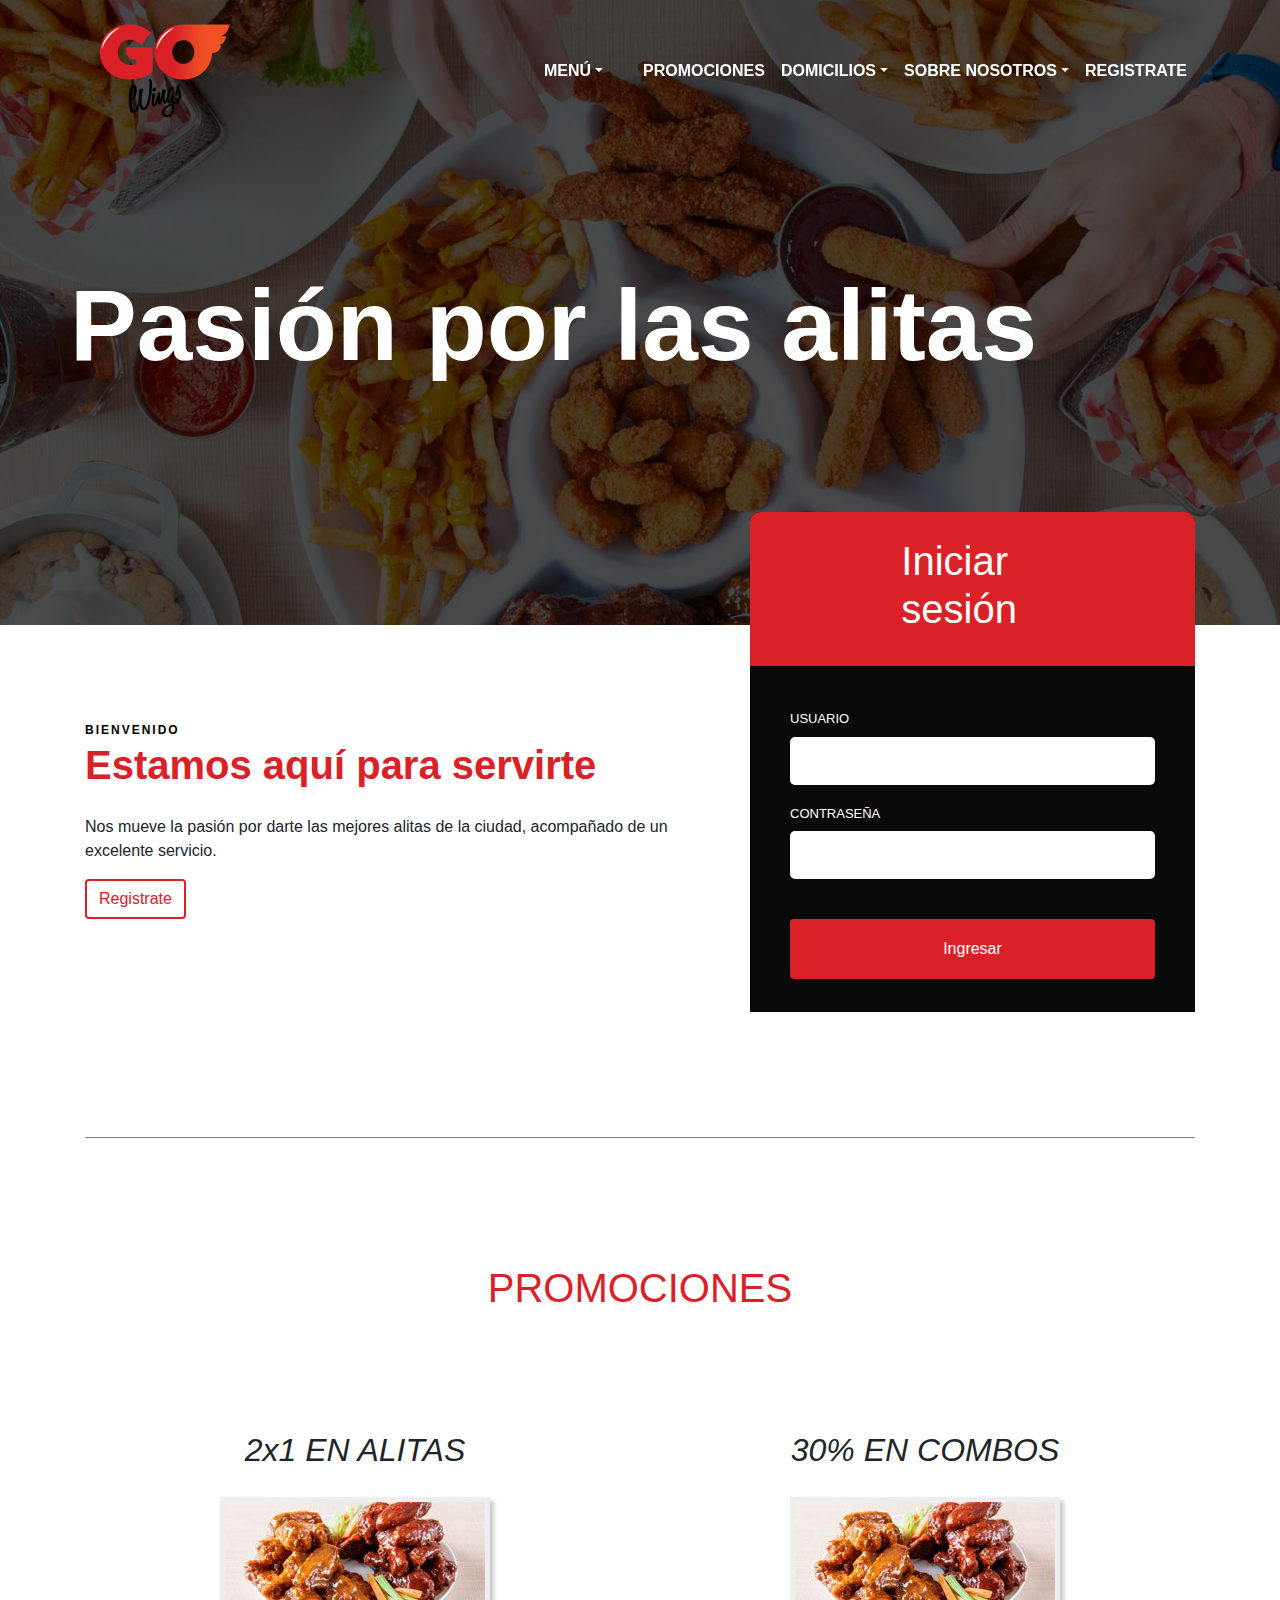
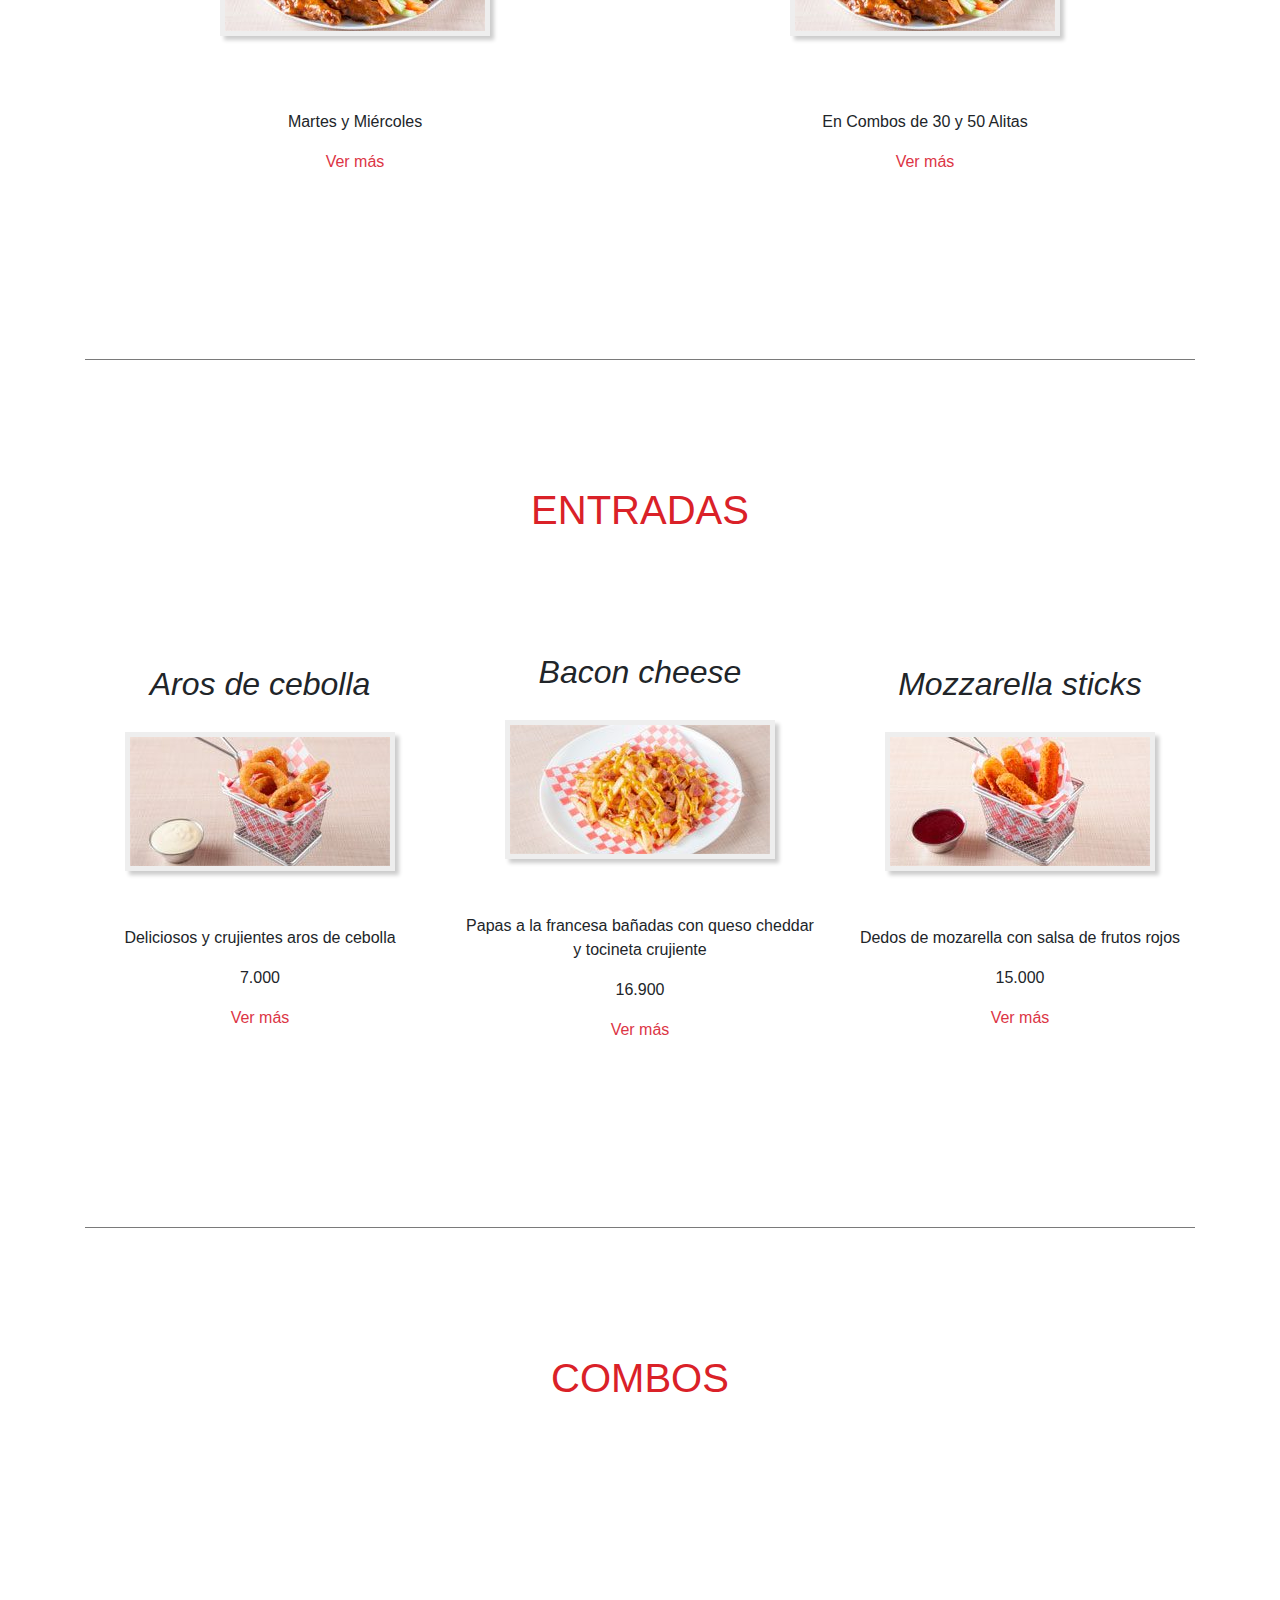
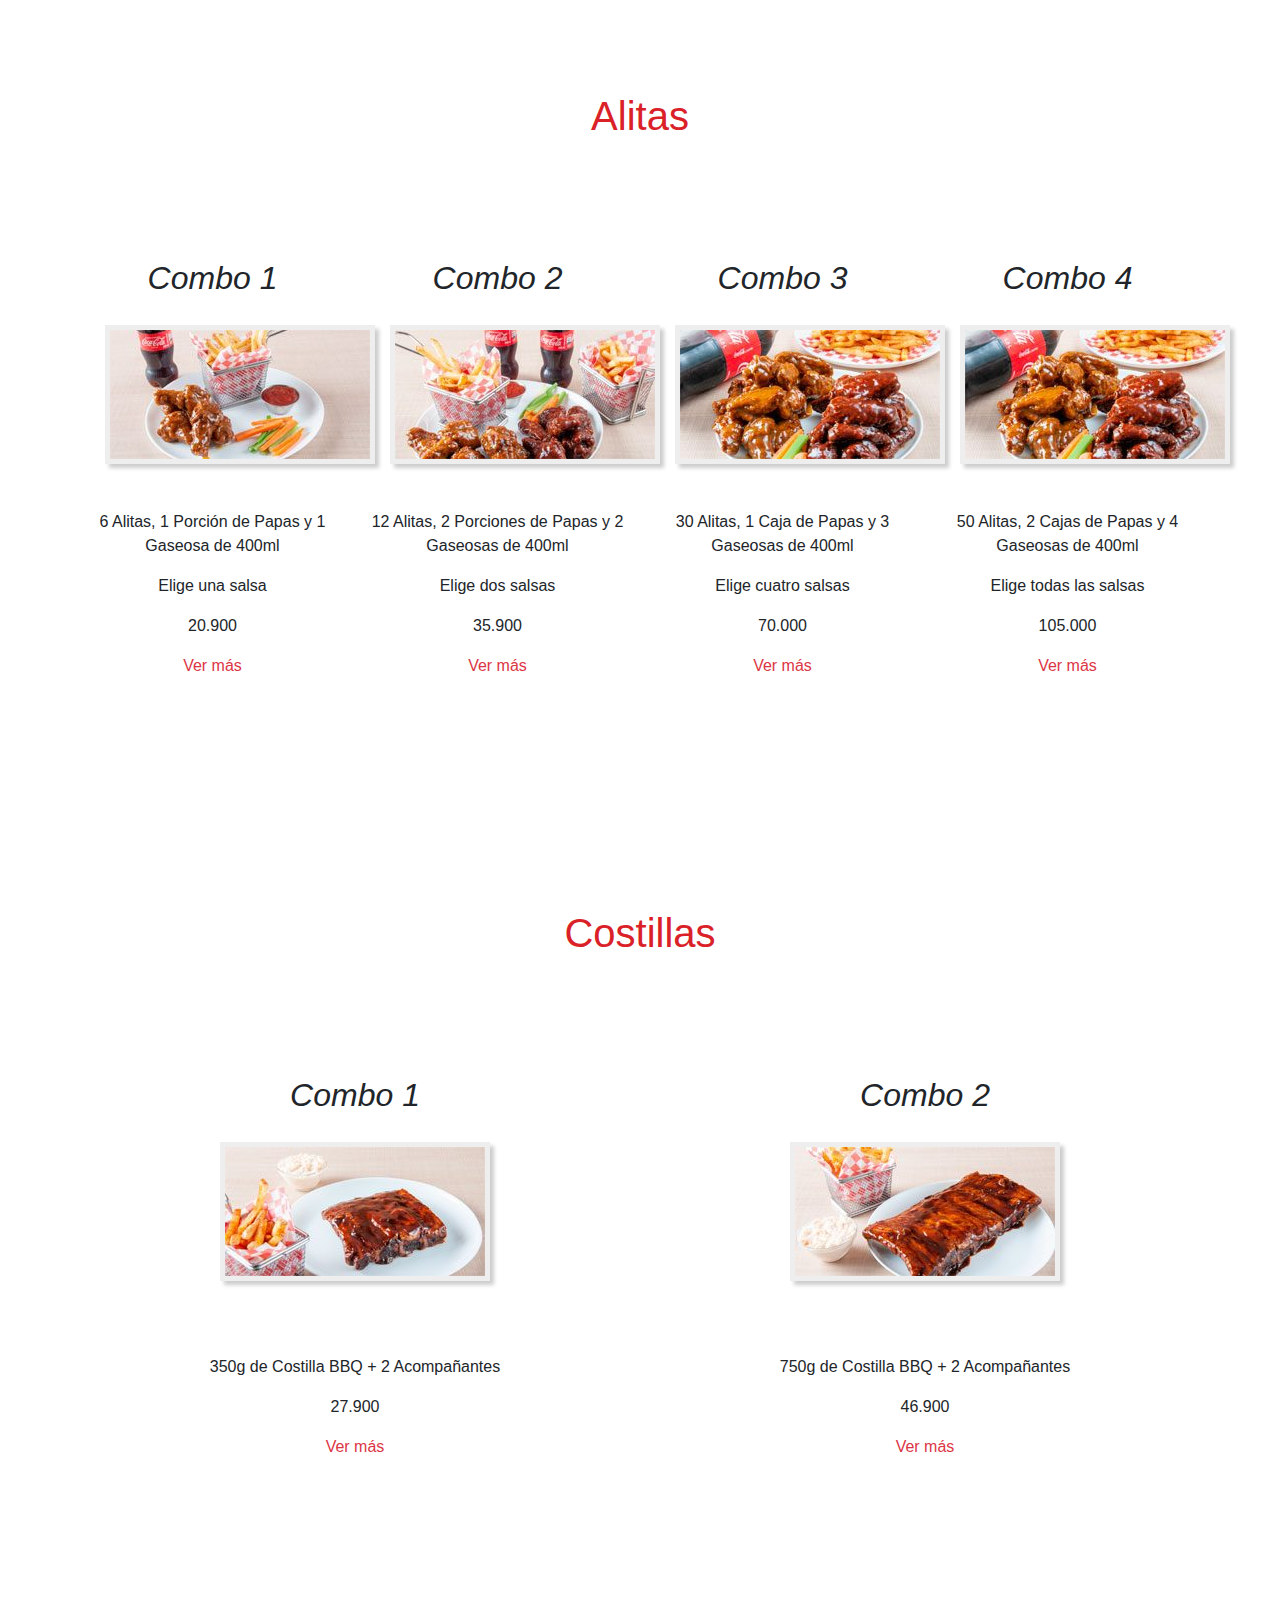
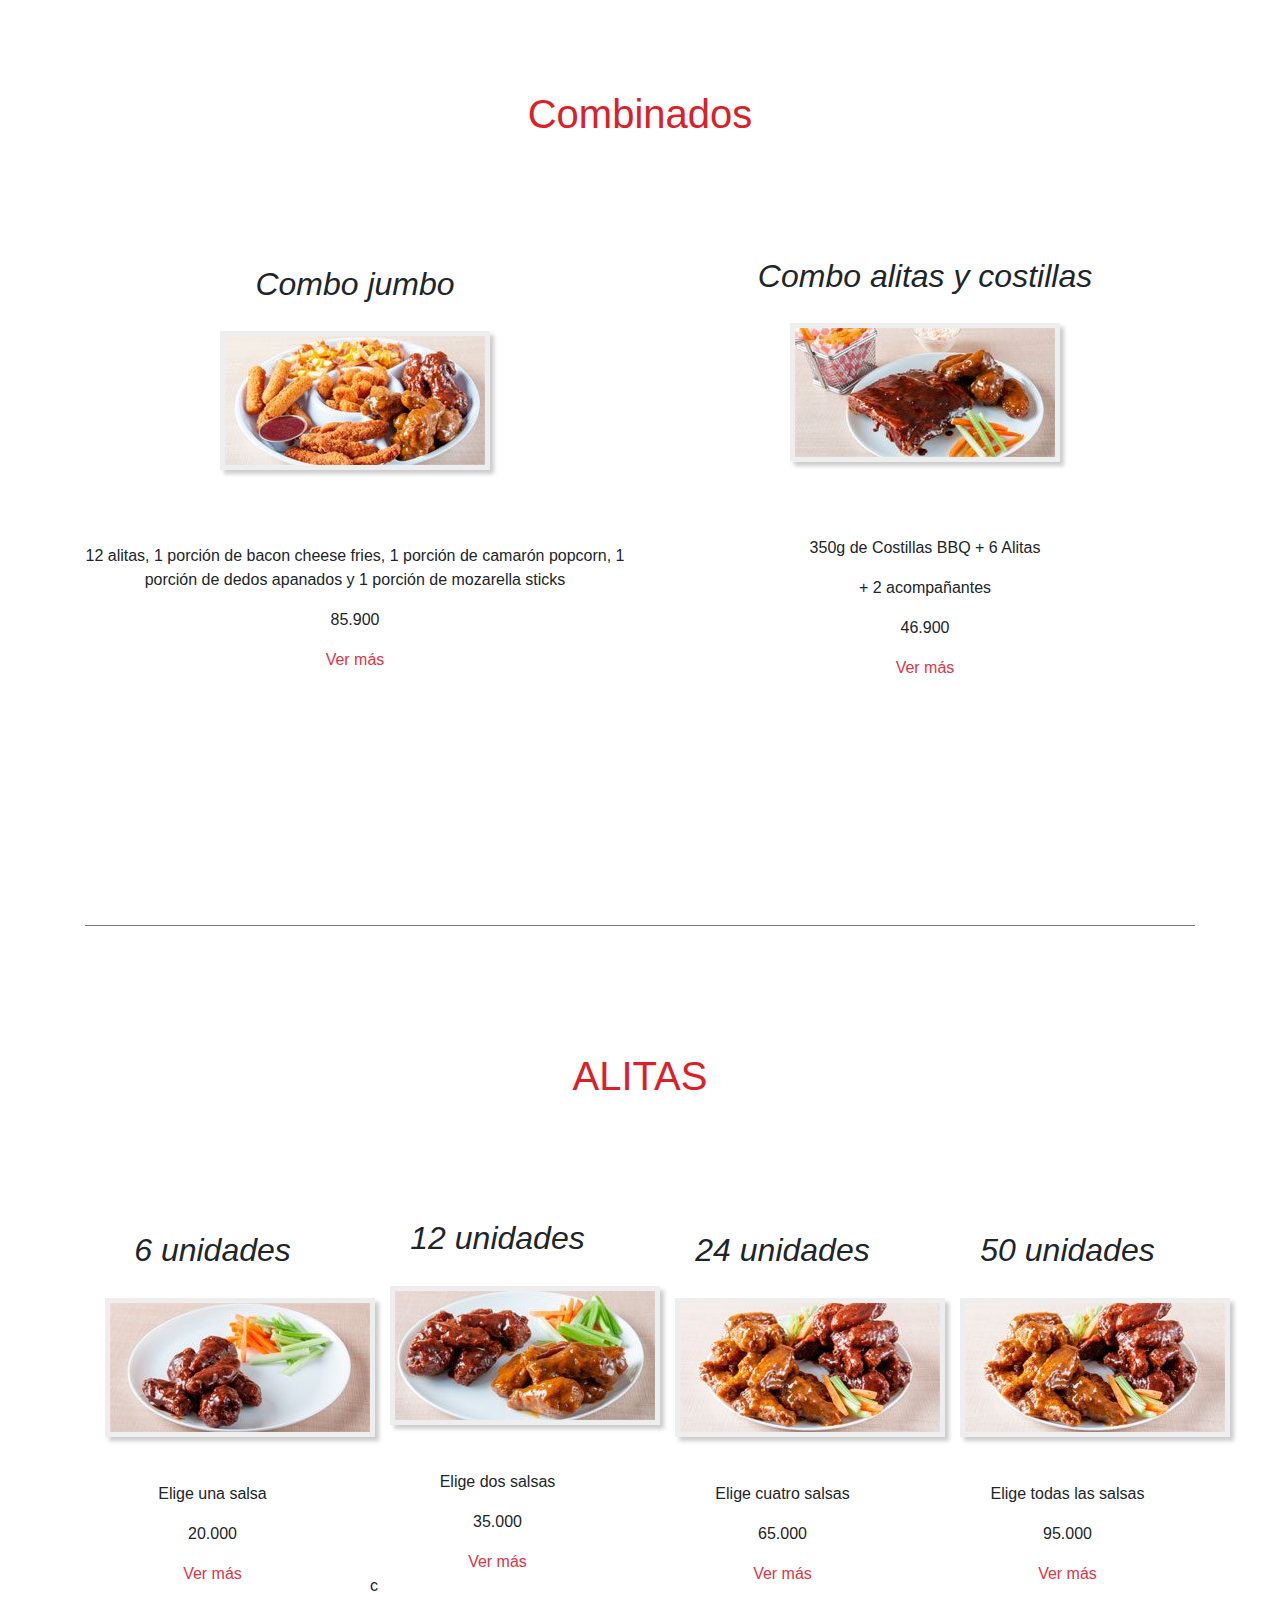
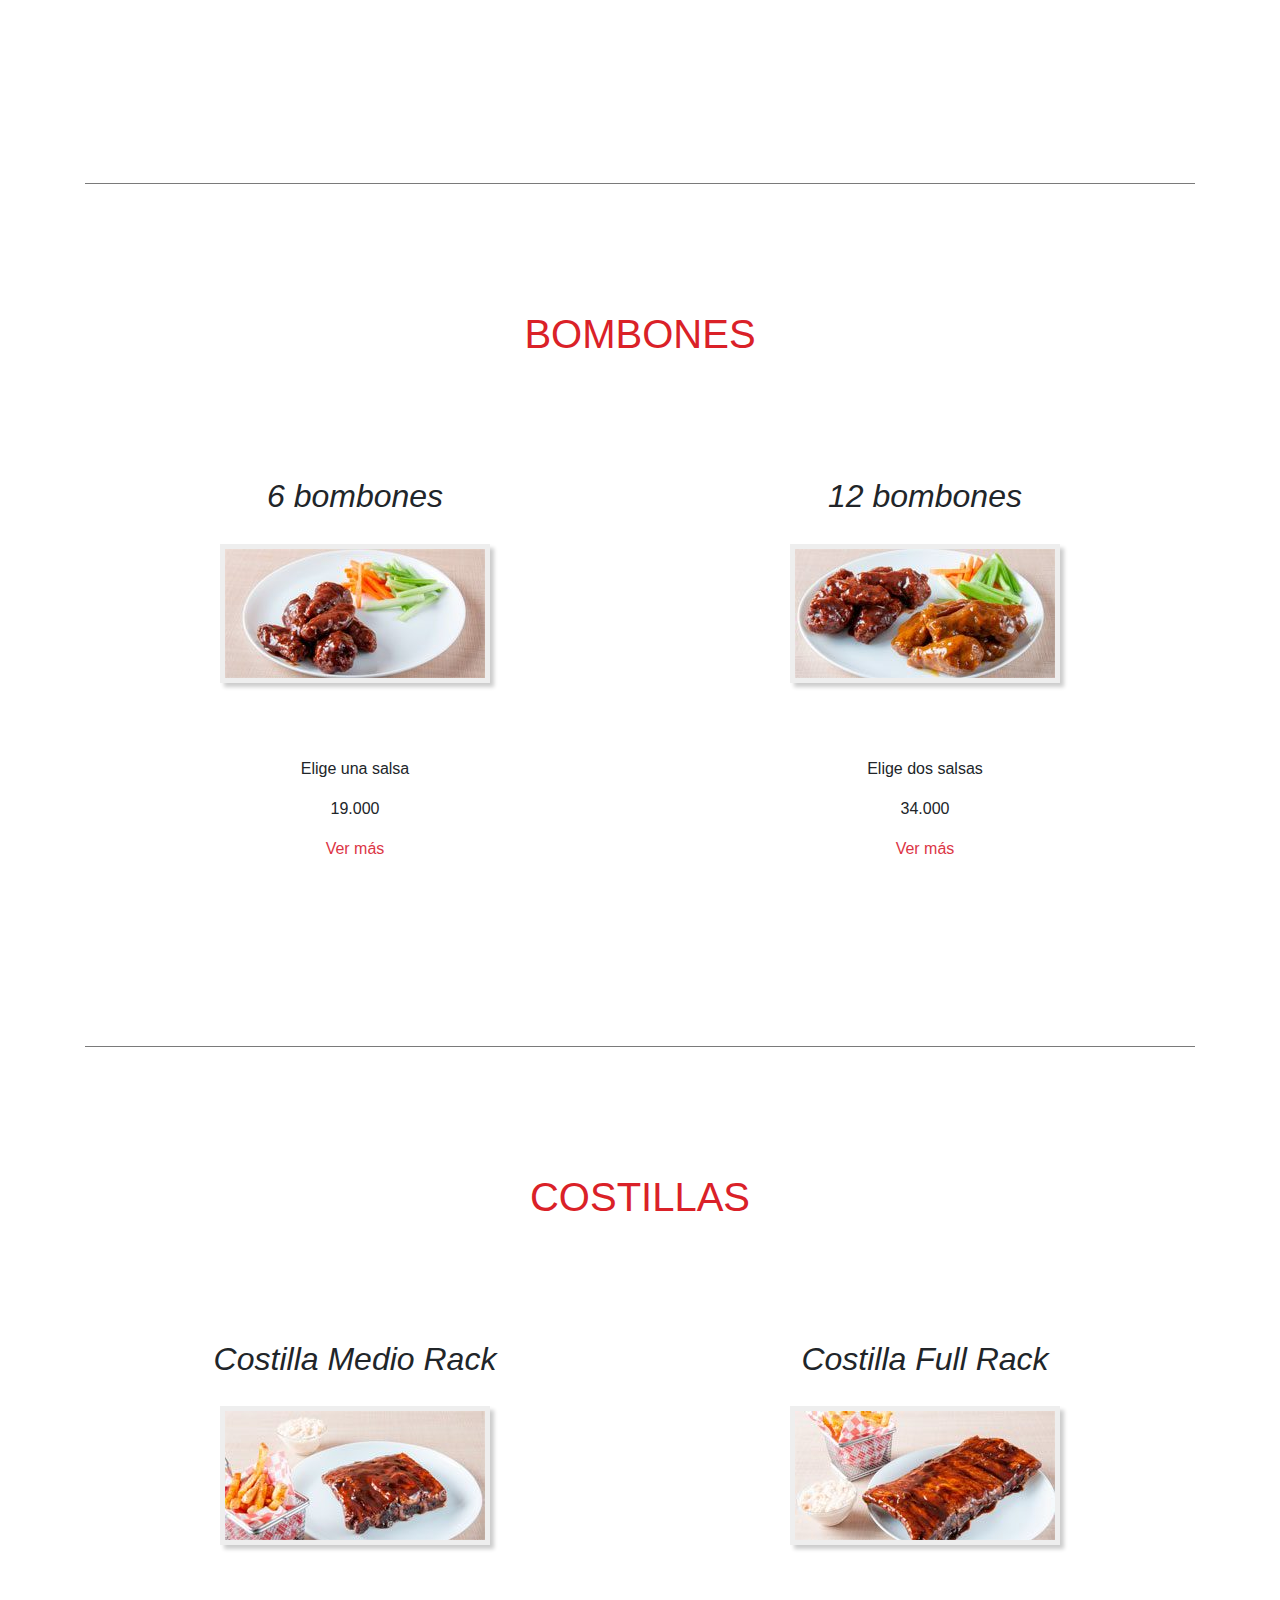
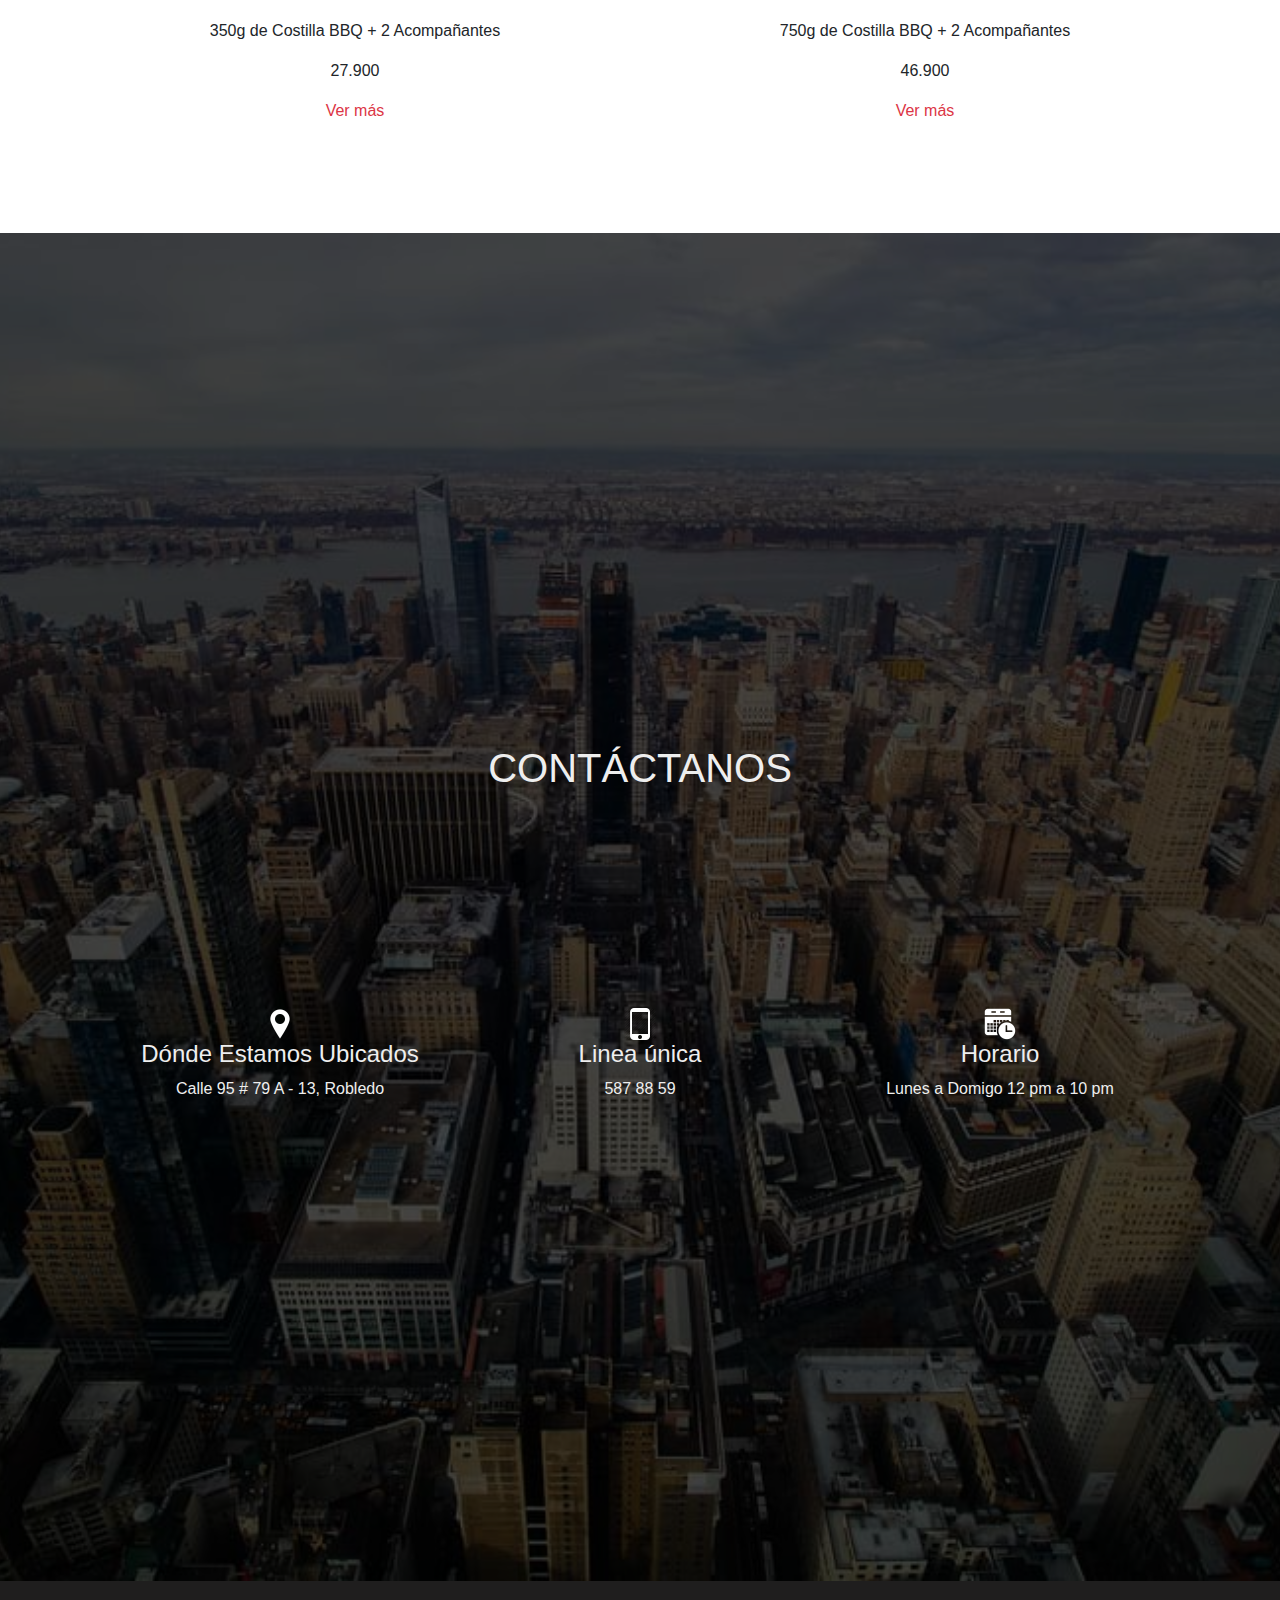
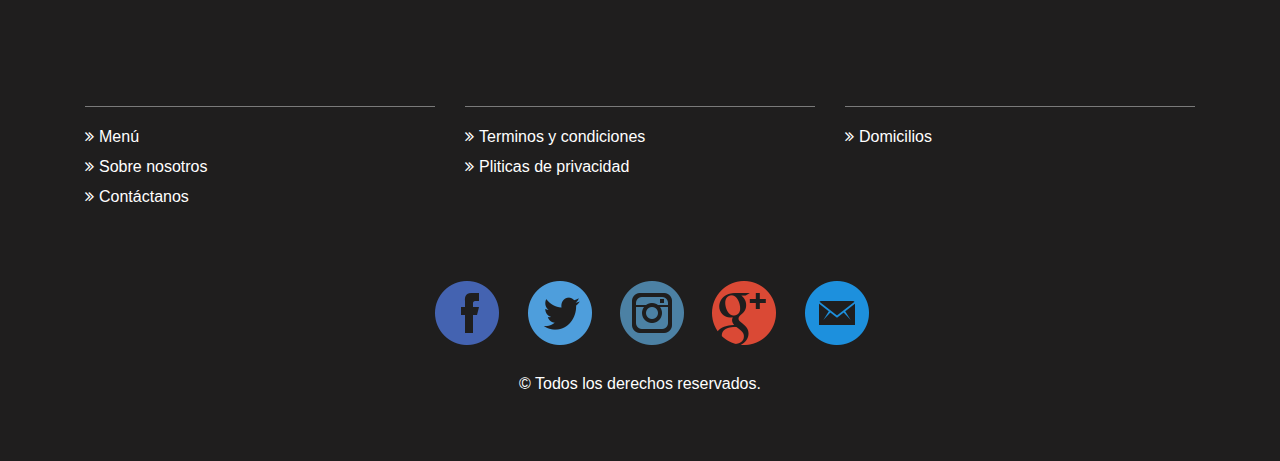
<file: index.html>
<!doctype html>
<html lang="en">

<head>
    <title>Wings</title>
    <!-- Required meta tags -->
    <meta charset="utf-8">
    <meta name="viewport" content="width=device-width, initial-scale=1, shrink-to-fit=no">

    <!-- Bootstrap CSS -->
    <link rel="stylesheet" href="https://stackpath.bootstrapcdn.com/bootstrap/4.3.1/css/bootstrap.min.css"
        integrity="sha384-ggOyR0iXCbMQv3Xipma34MD+dH/1fQ784/j6cY/iJTQUOhcWr7x9JvoRxT2MZw1T" crossorigin="anonymous">
    <link rel="stylesheet" href="https://stackpath.bootstrapcdn.com/font-awesome/4.7.0/css/font-awesome.min.css">
    <link rel="stylesheet" type="text/css" href="css/nav.css">
    <link rel="stylesheet" type="text/css" href="css/style.css">
    <link rel="icon" type="text/css" href="media/img/logoSwings.png">
</head>

<body>
    <!-- Navbar-->
    <header class="header">

        <nav class="navbar navbar-expand-lg fixed-top py-3">
            <div class="container">

                <a href="index.html"><img class="navbar-brand" src="media/img/logoSwings.png" id="logo"></a>

                <button type="button" data-toggle="collapse" data-target="#navbarSupportedContent"
                    aria-controls="navbarSupportedContent" aria-expanded="false" aria-label="Toggle navigation"
                    class="navbar-toggler navbar-toggler-right">
                    <i class="fa fa-bars"></i>
                </button>

                <div id="navbarSupportedContent" class="collapse navbar-collapse">

                    <ul class="navbar-nav ml-auto">

                        <li class="nav-item px-4 dropdown">
                            <a class="dropdown-toggle nav-link text-uppercase font-weight-bold" data-toggle="dropdown"
                                href="#">Menú</a>
                            <div class="dropdown-menu dropdown-menu-right" aria-labelledby="navbarDropdown">


                                <div class="d-md-flex align-items-start justify-content-start">
                                    <div>
                                        <div class="dropdown-header">Entradas</div>
                                        <div class="dropdown-divider"></div>
                                        <a class="dropdown-item" href="#entradas">Aros de cebolla</a>
                                        <a class="dropdown-item" href="#entradas">Bacon cheese</a>
                                        <a class="dropdown-item" href="#entradas">Mozzarella sticks</a>
                                    </div>
                                    <div>
                                        <div class="dropdown-header">Combos</div>
                                        <div class="dropdown-divider"></div>
                                        <a class="dropdown-item" href="#comboAlitas">Alitas</a>
                                        <a class="dropdown-item" href="#comboCostillas">Costillas</a>
                                        <a class="dropdown-item" href="#comboCombiados">Combinados</a>
                                    </div>
                                    <div>
                                        <div class="dropdown-header">Alitas</div>
                                        <div class="dropdown-divider"></div>
                                        <a class="dropdown-item" href="#alitas">Alitas</a>
                                        <a class="dropdown-item" href="#bombones">Bombones</a>
                                    </div>
                                    <div>
                                        <div class="dropdown-header">Costillas</div>
                                        <div class="dropdown-divider"></div>
                                        <a class="dropdown-item" href="#costillas">Full Rack</a>
                                        <a class="dropdown-item" href="#costillas">Medio Rack</a>
                                    </div>

                                </div>
                            </div>
                        </li>

                        <li class="nav-item  active">
                            <a href="#promociones" class="nav-link text-uppercase font-weight-bold">Promociones</a>
                        </li>

                        <li class="dropdown">
                            <a class="dropdown-toggle nav-link text-uppercase font-weight-bold" data-toggle="dropdown"
                                href="#">Domicilios</a>
                            <ul class="dropdown-menu">
                                <li>
                                    <a href="#" class="dropdown-item hvr-sweep-to-top">Zona de cobertura</a>
                                </li>
                            </ul>
                        </li>

                        <li class="dropdown">
                            <a class="dropdown-toggle nav-link text-uppercase font-weight-bold" data-toggle="dropdown"
                                href="#">Sobre nosotros</a>
                            <ul class="dropdown-menu">
                                <li>
                                    <a href="#contacto" class="dropdown-item hvr-sweep-to-top">Contactanos</a>
                                </li>
                                <li>
                                    <a href="#" class="dropdown-item hvr-sweep-to-top">Donde estamos</a>
                                </li>
                            </ul>
                        </li>

                        <li class="nav-item  active">
                            <a href="registro.html" class="nav-link text-uppercase font-weight-bold">Registrate</a>
                        </li>
                    </ul>
                </div>
            </div>
        </nav>
    </header>

    <section class="section-one" id="section-one">
        <div class="container">

            <div class="row">

                <div class="row align-items-center">
                    <div class="col-md-12">

                        <div class="pasion">
                            <h1 class="title-pasion">Pasión por las alitas</h1>
                        </div>
                    </div>
                </div>

            </div>
    </section>


    <section class="ftco-appointment ftco-section ftco-no-pt ftco-no-pb img">
        <div class="overlay"></div>
        <div class="container">
            <div class="row">
                <div class="col-md-5 order-md-last d-flex align-items-stretch">
                    <div class="donation-wrap">
                        <div class="total-donate d-flex align-items-center">

                            <p class="align-items-center">
                            <h1>Iniciar sesión</h1>
                            </p>

                        </div>
                        <form action="#" class="appointment">
                            <div class="row">
                                <div class="col-md-12">
                                    <div class="form-group">
                                        <label for="name">Usuario</label>
                                        <div class="input-wrap">
                                            <input type="text" class="form-control" placeholder="">
                                        </div>
                                    </div>
                                </div>
                                <div class="col-md-12">
                                    <div class="form-group">
                                        <label for="name">Contraseña</label>
                                        <div class="input-wrap">
                                            <input type="password" class="form-control" placeholder="">
                                        </div>
                                    </div>
                                </div>
                                <div class="col-md-12">
                                    <div class="form-group">
                                        <label for=""></label>
                                        <div class="input-wrap">
                                            <a href="admin.html" class="btn btn-secondary py-3 px-4">Ingresar</a>
                                            <!--<button class="btn btn-secondary py-3 px-4">Ingresar</button> -->
                                        </div>
                                    </div>
                                </div>
                            </div>
                        </form>
                    </div>
                </div>
                <div class="col-md-7 wrap-about py-5">
                    <div class="heading-section pr-md-5 pt-md-5">
                        <span class="subheading">Bienvenido</span>
                        <h2 class="mb-4">Estamos aquí para servirte</h2>
                        <p>Nos mueve la pasión por darte las mejores alitas de la ciudad, acompañado de un excelente
                            servicio.</p>
                    </div>

                    <p><a href="registro.html" class="btn btn-secondary btn-outline-secondary">Registrate</a></p>
                </div>
            </div>
        </div>
    </section>

    <!-- Seccion promociones -->

    <section id="promociones">

        <div class="container">
            <div class="row">
                <div class="col-md-12 align-items-center">
                    <div class="elementor-widget-divider">
                        <div class="elementor-widget-container">
                            <div class="elementor-divider">
                                <span class="elementor-divider-separator"></span>
                            </div>
                        </div>
                    </div>
                </div>
            </div>
            <div class="row">
                <div class="col-md-12 align-items-center">
                    <h1 class="abs-center">PROMOCIONES</h1>
                </div>
            </div>
            <div class="row align-items-center">
                <div class="col-md-6">
                    <div class="img-alitas">
                        <h2>2x1 EN ALITAS</h2>
                        <img src="media/img/swings-24.jpg">
                    </div>
                    <div class="info">
                        <p>Martes y Miércoles</p>
                        <a href="#" class="text-danger">Ver más</a>
                    </div>
                </div>
                <div class="col-md-6">
                    <div class="img-alitas">
                        <h2>30% EN COMBOS</h2>
                        <img src="media/img/swings-50.jpg">
                    </div>
                    <div class="info">
                        <p>En Combos de 30 y 50 Alitas</p>
                        <a href="#" class="text-danger">Ver más</a>
                    </div>
                </div>

            </div>

        </div>

    </section>




    <!-- Seccion Entradas -->

    <section id="entradas">
        <div class="container">
            <div class="row">
                <div class="col-md-12 align-items-center">
                    <div class="elementor-widget-divider">
                        <div class="elementor-widget-container">
                            <div class="elementor-divider">
                                <span class="elementor-divider-separator"></span>
                            </div>
                        </div>
                    </div>
                </div>
            </div>
            <div class="row">
                <div class="col-md-12 align-items-center">
                    <h1 class="abs-center">ENTRADAS</h1>
                </div>
            </div>
            <div class="row align-items-center">
                <div class="col-md-4">
                    <div class="img-alitas">
                        <h2>Aros de cebolla</h2>
                        <img src="media/img/ArosdeCebolla.jpg">
                    </div>
                    <div class="info">
                        <p>Deliciosos y crujientes aros de cebolla</p>
                        <p>7.000</p>
                        <a href="#" class="text-danger">Ver más</a>
                    </div>
                </div>
                <div class="col-md-4">
                    <div class="img-alitas">
                        <h2>Bacon cheese</h2>
                        <img src="media/img/BaconCheeseFries.jpg">
                    </div>
                    <div class="info">
                        <p>Papas a la francesa bañadas con queso cheddar y tocineta crujiente</p>
                        <p>16.900</p>
                        <a href="#" class="text-danger">Ver más</a>
                    </div>
                </div>
                <div class="col-md-4">
                    <div class="img-alitas">
                        <h2>Mozzarella sticks</h2>
                        <img src="media/img/MozzarellaSticks.jpg">
                    </div>
                    <div class="info">
                        <p>Dedos de mozarella con salsa de frutos rojos</p>
                        <p>15.000</p>
                        <a href="#" class="text-danger">Ver más</a>
                    </div>
                </div>


            </div>

        </div>
    </section>




    <!-- Seccion combos -->

    <section id="Combos">
        <div class="container">

            <div class="row">
                <div class="col-md-12 align-items-center">
                    <div class="elementor-widget-divider">
                        <div class="elementor-widget-container">
                            <div class="elementor-divider">
                                <span class="elementor-divider-separator"></span>
                            </div>
                        </div>
                    </div>
                </div>
            </div>

            <div class="row">
                <div class="col-md-12 align-items-center">
                    <h1 class="abs-center">COMBOS</h1>
                </div>
            </div>

            <!-- Seccion combos alitas-->

            <section id="comboAlitas">
                <div class="row">
                    <div class="col-md-12 align-items-center">
                        <h1 class="abs-center">Alitas</h1>
                    </div>
                </div>
                <div class="row align-items-center">
                    <div class="col-md-3">
                        <div class="img-alitas">
                            <h2>Combo 1</h2>
                            <img src="media/img/Combo1.jpg">
                        </div>
                        <div class="info">
                            <p>6 Alitas, 1 Porción de Papas y 1 Gaseosa de 400ml</p>
                            <p>Elige una salsa</p>
                            <p>20.900</p>
                            <a href="#" class="text-danger">Ver más</a>
                        </div>
                    </div>
                    <div class="col-md-3">
                        <div class="img-alitas">
                            <h2>Combo 2</h2>
                            <img src="media/img/Combo2.jpg">
                        </div>
                        <div class="info">
                            <p>12 Alitas, 2 Porciones de Papas y 2 Gaseosas de 400ml</p>
                            <p>Elige dos salsas</p>
                            <p>35.900</p>
                            <a href="#" class="text-danger">Ver más</a>
                        </div>
                    </div>
                    <div class="col-md-3">
                        <div class="img-alitas">
                            <h2>Combo 3</h2>
                            <img src="media/img/Combo3.jpg">
                        </div>
                        <div class="info">
                            <p>30 Alitas, 1 Caja de Papas y 3 Gaseosas de 400ml</p>
                            <p>Elige cuatro salsas</p>
                            <p>70.000</p>
                            <a href="#" class="text-danger">Ver más</a>
                        </div>
                    </div>
                    <div class="col-md-3">
                        <div class="img-alitas">
                            <h2>Combo 4</h2>
                            <img src="media/img/Combo4.jpg">
                        </div>
                        <div class="info">
                            <p>50 Alitas, 2 Cajas de Papas y 4 Gaseosas de 400ml</p>
                            <p>Elige todas las salsas</p>
                            <p>105.000</p>
                            <a href="#" class="text-danger">Ver más</a>
                        </div>
                    </div>
                </div>
            </section>


            <!-- Seccion combos costillas-->

            <section id="comboCostillas">
                <div class="row">
                    <div class="col-md-12 align-items-center">
                        <h1 class="abs-center">Costillas</h1>
                    </div>
                </div>
                <div class="row align-items-center">
                    <div class="col-md-6">
                        <div class="img-alitas">
                            <h2>Combo 1</h2>
                            <img src="media/img/ComboCostillaMedioRack.jpg">
                        </div>
                        <div class="info">
                            <p>350g de Costilla BBQ + 2 Acompañantes</p>
                            <p>27.900</p>
                            <a href="#" class="text-danger">Ver más</a>
                        </div>
                    </div>
                    <div class="col-md-6">
                        <div class="img-alitas">
                            <h2>Combo 2</h2>
                            <img src="media/img/ComboCostillaFullRack.jpg">
                        </div>
                        <div class="info">
                            <p>750g de Costilla BBQ + 2 Acompañantes</p>
                            <p>46.900</p>
                            <a href="#" class="text-danger">Ver más</a>
                        </div>
                    </div>

                </div>
            </section>

            <!-- Seccion combos combinados-->

            <section id="comboCombiados">
                <div class="row">
                    <div class="col-md-12 align-items-center">
                        <h1 class="abs-center">Combinados</h1>
                    </div>
                </div>
                <div class="row align-items-center">
                    <div class="col-md-6">
                        <div class="img-alitas">
                            <h2>Combo jumbo</h2>
                            <img src="media/img/JumboCombo.jpg">
                        </div>
                        <div class="info">
                            <p>12 alitas, 1 porción de bacon cheese fries, 1 porción de camarón popcorn, 1 porción de
                                dedos apanados y 1 porción de mozarella sticks </p>
                            <p>85.900</p>
                            <a href="#" class="text-danger">Ver más</a>
                        </div>
                    </div>
                    <div class="col-md-6">
                        <div class="img-alitas">
                            <h2>Combo alitas y costillas</h2>
                            <img src="media/img/ComboCostillasyAlitas.jpg">
                        </div>
                        <div class="info">
                            <p>350g de Costillas BBQ + 6 Alitas</p>
                            <p>+ 2 acompañantes</p>
                            <p>46.900</p>

                            <a href="#" class="text-danger">Ver más</a>
                        </div>
                    </div>

                </div>
            </section>

        </div>
    </section>


    <!-- Seccion ALITAS -->

    <section id="alitas">
        <div class="container">
            <div class="row">
                <div class="col-md-12 align-items-center">
                    <div class="elementor-widget-divider">
                        <div class="elementor-widget-container">
                            <div class="elementor-divider">
                                <span class="elementor-divider-separator"></span>
                            </div>
                        </div>
                    </div>
                </div>
            </div>
            <div class="row">
                <div class="col-md-12 align-items-center">
                    <h1 class="abs-center">ALITAS</h1>
                </div>
            </div>
            <div class="row align-items-center">
                <div class="col-md-3">
                    <div class="img-alitas">
                        <h2>6 unidades</h2>
                        <img src="media/img/swings-6.jpg">
                    </div>
                    <div class="info">
                        <p>Elige una salsa</p>
                        <p>20.000</p>
                        <a href="#" class="text-danger">Ver más</a>
                    </div>
                </div>
                <div class="col-md-3">
                    <div class="img-alitas">
                        <h2>12 unidades</h2>
                        <img src="media/img/swings-12.jpg">
                    </div>
                    <div class="info">
                        <p>Elige dos salsas</p>
                        <p>35.000</p>
                        <a href="#" class="text-danger">Ver más</a>
                    </div>c
                </div>
                <div class="col-md-3">
                    <div class="img-alitas">
                        <h2>24 unidades</h2>
                        <img src="media/img/swings-24.jpg">
                    </div>
                    <div class="info">
                        <p>Elige cuatro salsas</p>
                        <p>65.000</p>
                        <a href="#" class="text-danger">Ver más</a>
                    </div>
                </div>
                <div class="col-md-3">
                    <div class="img-alitas">
                        <h2>50 unidades</h2>
                        <img src="media/img/swings-50.jpg">
                    </div>
                    <div class="info">
                        <p>Elige todas las salsas</p>
                        <p>95.000</p>
                        <a href="#" class="text-danger">Ver más</a>
                    </div>
                </div>
            </div>

        </div>
    </section>

    <!-- Seccion bombones -->

    <section id="bombones">

        <div class="container">
            <div class="row">
                <div class="col-md-12 align-items-center">
                    <div class="elementor-widget-divider">
                        <div class="elementor-widget-container">
                            <div class="elementor-divider">
                                <span class="elementor-divider-separator"></span>
                            </div>
                        </div>
                    </div>
                </div>
            </div>
            <div class="row">
                <div class="col-md-12 align-items-center">
                    <h1 class="abs-center">BOMBONES</h1>
                </div>
            </div>
            <div class="row align-items-center">
                <div class="col-md-6">
                    <div class="img-alitas">
                        <h2>6 bombones</h2>
                        <img src="media/img/swings-6.jpg">
                    </div>
                    <div class="info">
                        <p>Elige una salsa</p>
                        <p>19.000</p>
                        <a href="#" class="text-danger">Ver más</a>
                    </div>
                </div>
                <div class="col-md-6">
                    <div class="img-alitas">
                        <h2>12 bombones</h2>
                        <img src="media/img/swings-12.jpg">
                    </div>
                    <div class="info">
                        <p>Elige dos salsas</p>
                        <p>34.000</p>
                        <a href="#" class="text-danger">Ver más</a>
                    </div>
                </div>

            </div>

        </div>

    </section>


    <!-- Seccion costillas -->

    <section id="costillas">

        <div class="container">
            <div class="row">
                <div class="col-md-12 align-items-center">
                    <div class="elementor-widget-divider">
                        <div class="elementor-widget-container">
                            <div class="elementor-divider">
                                <span class="elementor-divider-separator"></span>
                            </div>
                        </div>
                    </div>
                </div>
            </div>
            <div class="row">
                <div class="col-md-12 align-items-center">
                    <h1 class="abs-center">COSTILLAS</h1>
                </div>
            </div>
            <div class="row align-items-center">
                <div class="col-md-6">
                    <div class="img-alitas">
                        <h2>Costilla Medio Rack</h2>
                        <img src="media/img/ComboCostillaMedioRack.jpg">
                    </div>
                    <div class="info">
                        <p>350g de Costilla BBQ + 2 Acompañantes</p>
                        <p>27.900</p>
                        <a href="#" class="text-danger">Ver más</a>
                    </div>
                </div>
                <div class="col-md-6">
                    <div class="img-alitas">
                        <h2>Costilla Full Rack</h2>
                        <img src="media/img/ComboCostillaFullRack.jpg">
                    </div>
                    <div class="info">
                        <p>750g de Costilla BBQ + 2 Acompañantes</p>
                        <p>46.900</p>
                        <a href="#" class="text-danger">Ver más</a>
                    </div>
                </div>

            </div>

        </div>

    </section>

    <!-- Seccion contacto -->
    <section class="section-contact section-image" id="contacto">
        <div class="container">
            <div class="row">
                <div class="col-md-12 align-items-center">
                    <h1 class="abs-center-2">CONTÁCTANOS</h1>
                </div>
            </div>
            <div class="row align-items-center abs-center-2">
                <div class="col-md-4">
                    <div class="hestia-info info info-horizontal">

                        <div class="description">

                            <img src="media/img/location.png" alt="" width="32" height="32">
                            <h4 class="info-title">Dónde Estamos Ubicados</h4>
                            <p>Calle 95 # 79 A - 13, Robledo</p>
                        </div>
                    </div>
                </div>
                <div class="col-md-4">
                    <div class="hestia-info info info-horizontal">
                        <img src="media/img/telephone.png" alt="" width="32" height="32">
                        <div class="description">
                            <h4 class="info-title">Linea única</h4>
                            <p>587 88 59</p>
                        </div>
                    </div>
                </div>
                <div class="col-md-4">
                    <div class="hestia-info info info-horizontal">
                        <img src="media/img/schedule.png" alt="" width="32" height="32">
                        <div class="description">
                            <h4 class="info-title">Horario</h4>
                            <p>Lunes a Domigo 12 pm a 10 pm</p>
                        </div>
                    </div>
                </div>

            </div>

        </div>
    </section>






    <!-- Optional JavaScript -->
    <!-- jQuery first, then Popper.js, then Bootstrap JS -->
    <script src="https://code.jquery.com/jquery-3.3.1.slim.min.js"
        integrity="sha384-q8i/X+965DzO0rT7abK41JStQIAqVgRVzpbzo5smXKp4YfRvH+8abtTE1Pi6jizo"
        crossorigin="anonymous"></script>
    <script src="https://cdnjs.cloudflare.com/ajax/libs/popper.js/1.14.7/umd/popper.min.js"
        integrity="sha384-UO2eT0CpHqdSJQ6hJty5KVphtPhzWj9WO1clHTMGa3JDZwrnQq4sF86dIHNDz0W1"
        crossorigin="anonymous"></script>
    <script src="https://stackpath.bootstrapcdn.com/bootstrap/4.3.1/js/bootstrap.min.js"
        integrity="sha384-JjSmVgyd0p3pXB1rRibZUAYoIIy6OrQ6VrjIEaFf/nJGzIxFDsf4x0xIM+B07jRM"
        crossorigin="anonymous"></script>
    <script src="js/nav.js"></script>
</body>
<footer>
    <!-- Footer -->
    <section id="footer">
        <div class="container">
            <div class="row text-center text-xs-center text-sm-left text-md-left">
                <div class="col-xs-12 col-sm-4 col-md-4">
                    <div class="row">
                        <div class="col-md-12 align-items-center">
                            <div class="elementor-widget-divider">
                                <div class="elementor-widget-container">
                                    <div class="elementor-divider">
                                        <span class="elementor-divider-separator"></span>
                                    </div>
                                </div>
                            </div>
                        </div>
                    </div>
                    <ul class="list-unstyled quick-links">
                        <li><a href="#entradas"><i class="fa fa-angle-double-right"></i>Menú</a></li>
                        <li><a href="#"><i class="fa fa-angle-double-right"></i>Sobre nosotros</a></li>
                        <li><a href="#contacto"><i class="fa fa-angle-double-right"></i>Contáctanos</a></li>
                    </ul>
                </div>
                <div class="col-xs-12 col-sm-4 col-md-4">
                    <div class="row">
                        <div class="col-md-12 align-items-center">
                            <div class="elementor-widget-divider">
                                <div class="elementor-widget-container">
                                    <div class="elementor-divider">
                                        <span class="elementor-divider-separator"></span>
                                    </div>
                                </div>
                            </div>
                        </div>
                    </div>
                    <ul class="list-unstyled quick-links">
                        <li><a href="#"><i class="fa fa-angle-double-right"></i>Terminos y condiciones</a></li>
                        <li><a href="#"><i class="fa fa-angle-double-right"></i>Pliticas de privacidad</a></li>
                    </ul>
                </div>
                <div class="col-xs-12 col-sm-4 col-md-4">
                    <div class="row">
                        <div class="col-md-12 align-items-center">
                            <div class="elementor-widget-divider">
                                <div class="elementor-widget-container">
                                    <div class="elementor-divider">
                                        <span class="elementor-divider-separator"></span>
                                    </div>
                                </div>
                            </div>
                        </div>
                    </div>
                    <ul class="list-unstyled quick-links">
                        <li><a href="#"><i class="fa fa-angle-double-right"></i>Domicilios</a></li>
                    </ul>
                </div>
            </div>
            <div class="row">
                <div class="col-xs-12 col-sm-12 col-md-12 mt-2 mt-sm-5">
                    <ul class="text-center">

                        <li class="list-inline-item"><a href="https://www.facebook.com/gowingsco/" target="blanck"><img class="navbar-brand"
                                    src="media/img/facebook@2x.png"></a></li>
                        <li class="list-inline-item"><a href="https://twitter.com/login?lang=es/" target="blanck"><img class="navbar-brand"
                                    src="media/img/twitter@2x.png"></a></li>
                        <li class="list-inline-item"><a href=""><img class="navbar-brand"
                                    src="media/img/instagram@2x.png"></a></li>
                        <li class="list-inline-item"><a href=""><img class="navbar-brand"
                                    src="media/img/google+@2x.png"></i></a></li>
                        <li class="list-inline-item"><a href="" target="_blank"><img class="navbar-brand"
                                    src="media/img/mail@2x.png"></a></li>
                    </ul>
                </div>
                <hr>
            </div>
            <div class="row">
                <div class="col-xs-12 col-sm-12 col-md-12 mt-2 mt-sm-2 text-center text-white">
                    <p class="h6">© Todos los derechos reservados.</p>
                </div>
                <hr>
            </div>
        </div>
    </section>

   
</footer>
<!-- ./Footer -->

</html>
</file>
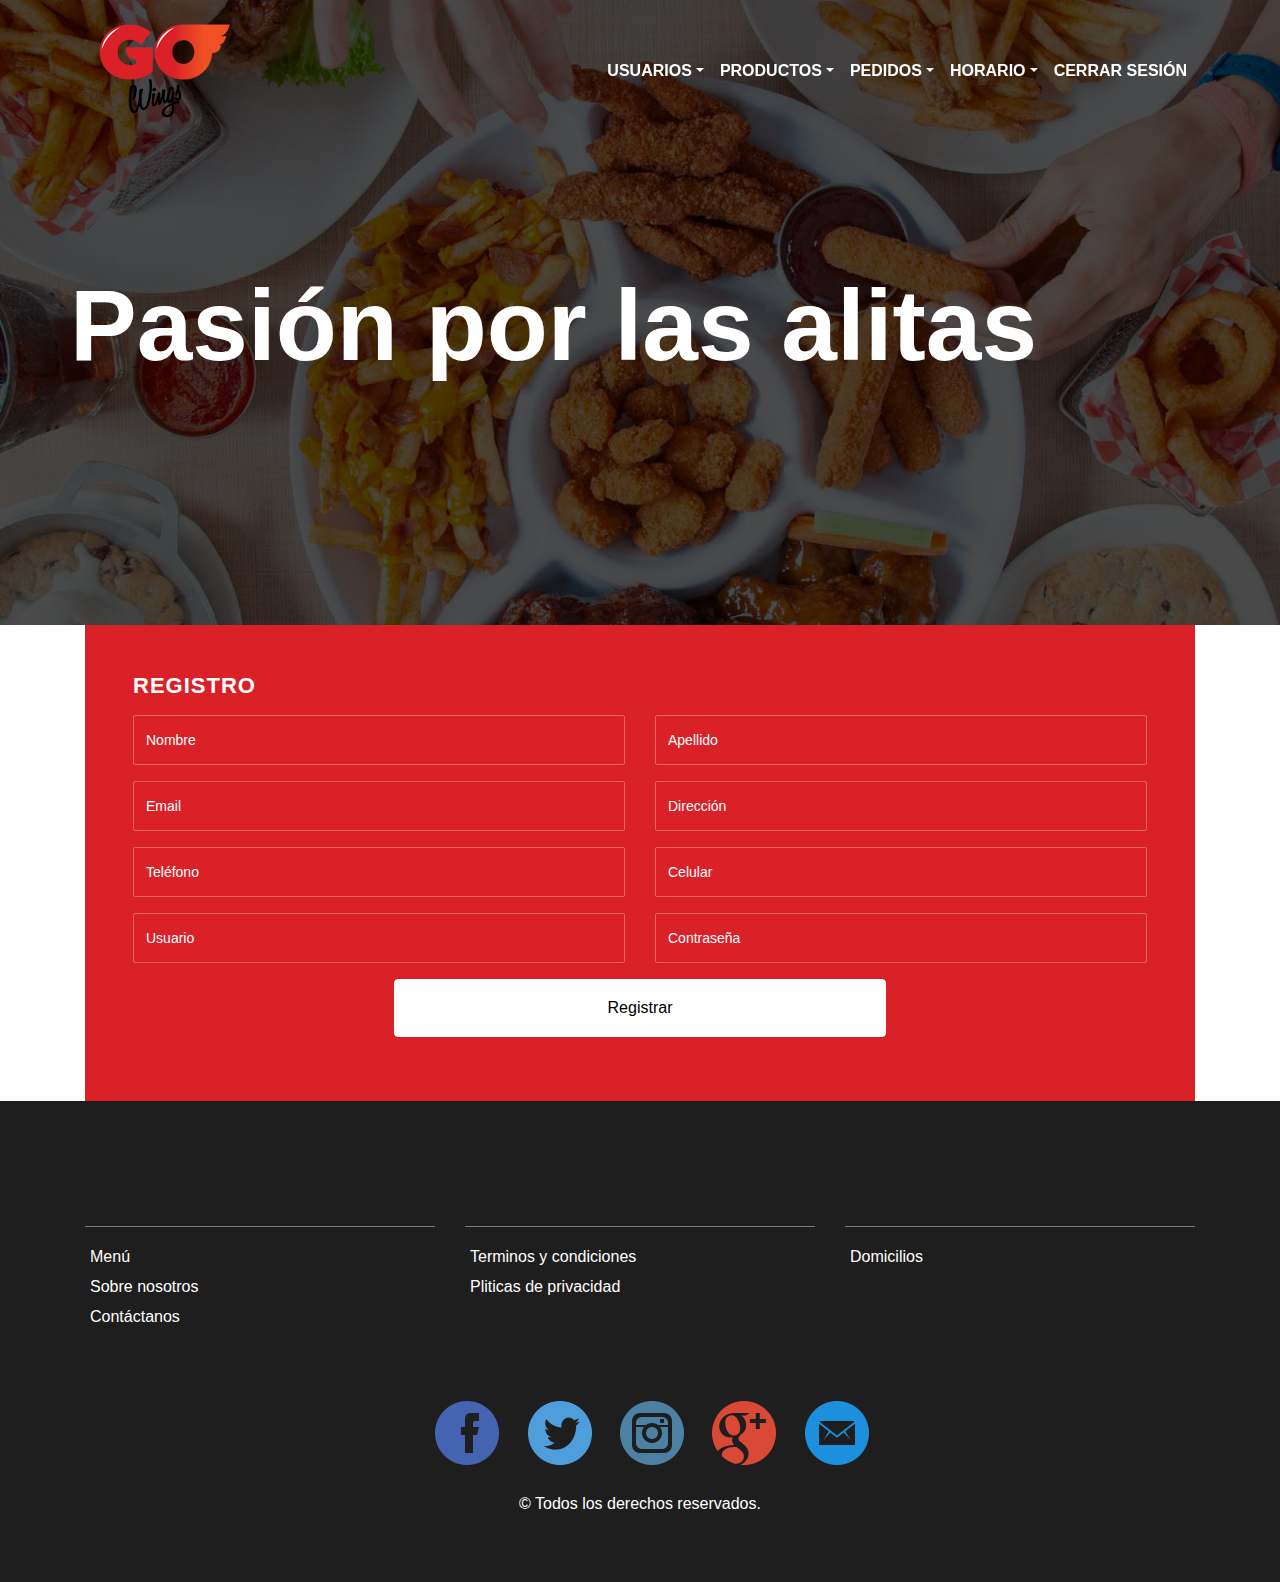
<file: admin.html>
<!doctype html>
<html lang="en">

<head>
    <title>Wings</title>
    <!-- Required meta tags -->
    <meta charset="utf-8">
    <meta name="viewport" content="width=device-width, initial-scale=1, shrink-to-fit=no">

    <!-- Bootstrap CSS -->
    <link rel="stylesheet" href="https://stackpath.bootstrapcdn.com/bootstrap/4.3.1/css/bootstrap.min.css"
        integrity="sha384-ggOyR0iXCbMQv3Xipma34MD+dH/1fQ784/j6cY/iJTQUOhcWr7x9JvoRxT2MZw1T" crossorigin="anonymous">
    <link rel="stylesheet" type="text/css" href="css/nav.css">
    <link rel="stylesheet" type="text/css" href="css/style.css">



    <link rel="icon" type="text/css" href="media/img/logoSwings.png">
</head>

<body>

    <!-- Navbar-->
    <header class="header">

        <nav class="navbar navbar-expand-lg fixed-top py-3">
            <div class="container">

                <a href="index.html"><img class="navbar-brand" src="media/img/logoSwings.png" id="logo"></a>

                <button type="button" data-toggle="collapse" data-target="#navbarSupportedContent"
                    aria-controls="navbarSupportedContent" aria-expanded="false" aria-label="Toggle navigation"
                    class="navbar-toggler navbar-toggler-right">
                    <i class="fa fa-bars"></i>
                </button>

                <div id="navbarSupportedContent" class="collapse navbar-collapse">

                    <ul class="navbar-nav ml-auto">

                        <li class="dropdown">
                            <a class="dropdown-toggle nav-link text-uppercase font-weight-bold" data-toggle="dropdown"
                                href="#">Usuarios</a>
                            <ul class="dropdown-menu">
                                <li>
                                    <a href="#" class="dropdown-item hvr-sweep-to-top">Registrar usuario</a>
                                </li>
                                <li>
                                    <a href="#" class="dropdown-item hvr-sweep-to-top">Consultar usuario</a>
                                </li>
                                <li>
                                    <a href="#" class="dropdown-item hvr-sweep-to-top">Modificar usuario</a>
                                </li>
                                <li>
                                    <a href="#" class="dropdown-item hvr-sweep-to-top">Eliminar usuario</a>
                                </li>
                            </ul>
                        </li>

                        <li class="dropdown">
                            <a class="dropdown-toggle nav-link text-uppercase font-weight-bold" data-toggle="dropdown"
                                href="#">Productos</a>
                            <ul class="dropdown-menu">
                                <li>
                                    <a href="#" class="dropdown-item hvr-sweep-to-top">Registrar producto</a>
                                </li>
                                <li>
                                    <a href="#" class="dropdown-item hvr-sweep-to-top">Consultar producto</a>
                                </li>
                                <li>
                                    <a href="#" class="dropdown-item hvr-sweep-to-top">Modificar producto</a>
                                </li>
                                <li>
                                    <a href="#" class="dropdown-item hvr-sweep-to-top">Eliminar producto</a>
                                </li>
                            </ul>
                        </li>

                        <li class="dropdown">
                            <a class="dropdown-toggle nav-link text-uppercase font-weight-bold" data-toggle="dropdown"
                                href="#">Pedidos</a>
                            <ul class="dropdown-menu">
                                <li>
                                    <a href="#" class="dropdown-item hvr-sweep-to-top">Registrar pedido</a>
                                </li>
                                <li>
                                    <a href="#" class="dropdown-item hvr-sweep-to-top">Consultar pedido</a>
                                </li>
                                <li>
                                    <a href="#" class="dropdown-item hvr-sweep-to-top">Modificar pedido</a>
                                </li>
                                <li>
                                    <a href="#" class="dropdown-item hvr-sweep-to-top">Eliminar pedido</a>
                                </li>
                            </ul>
                        </li>

                        <li class="dropdown">
                            <a class="dropdown-toggle nav-link text-uppercase font-weight-bold" data-toggle="dropdown"
                                href="#">Horario</a>
                            <ul class="dropdown-menu">
                                <li>
                                    <a href="#" class="dropdown-item hvr-sweep-to-top">Registrar horario</a>
                                </li>
                                <li>
                                    <a href="#" class="dropdown-item hvr-sweep-to-top">Consultar horario</a>
                                </li>
                                <li>
                                    <a href="#" class="dropdown-item hvr-sweep-to-top">Modificar horario</a>
                                </li>
                                <li>
                                    <a href="#" class="dropdown-item hvr-sweep-to-top">Eliminar horario</a>
                                </li>
                            </ul>
                        </li>

                        <li class="nav-item  active">
                            <a href="#" class="nav-link text-uppercase font-weight-bold">Cerrar sesión</a>
                        </li>
                    </ul>
                </div>
            </div>
        </nav>
    </header>




    <section class="section-one" id="section-one">
        <div class="container">

            <div class="row">

                <div class="row align-items-center">
                    <div class="col-md-12">

                        <div class="pasion">
                            <h1 class="title-pasion">Pasión por las alitas</h1>

                        </div>
                    </div>
                </div>

            </div>
    </section>
    <section class="ftco-section ftco-wrap-about ftco-no-pb ftco-no-pt">
        <div class="container">
            <div class="row no-gutters">
                <div class="col-sm-12 p-4 p-md-5 d-flex align-items-center justify-content-center bg-primary">
                    <form action="#" class="appointment-form">
                        <h1 class="mb-3">Registro</h3>
                        <div class="row justify-content-center">
                            <div class="col-md-6">
                                <div class="form-group">
                                    <input type="text" class="form-control" placeholder="Nombre">
                                </div>
                            </div>
                            <div class="col-md-6">
                                <div class="form-group">
                                    <input type="text" class="form-control" placeholder="Apellido">
                                </div>
                            </div>
                            <div class="col-md-6">
                                <div class="form-group">
                                    <input type="email" class="form-control" placeholder="Email">
                                </div>
                            </div>
                            <div class="col-md-6">
                                <div class="form-group">
                                    <input type="text" class="form-control" placeholder="Dirección">
                                </div>
                            </div>
                            <div class="col-md-6">
                                <div class="form-group">
                                    <input type="text" class="form-control" placeholder="Teléfono">
                                </div>
                            </div>
                            <div class="col-md-6">
                                <div class="form-group">
                                    <input type="text" class="form-control" placeholder="Celular">
                                </div>
                            </div>
                            <div class="col-md-6">
                                <div class="form-group">
                                    <input type="text" class="form-control" placeholder="Usuario">
                                </div>
                            </div>
                            <div class="col-md-6">
                                <div class="form-group">
                                    <input type="password" class="form-control" placeholder="Contraseña">
                                </div>
                            </div>
                            <div class="col-md-6">
                                <div class="form-group">
                                    <button class="btn btn-white py-3 px-4">Registrar</button>

                                </div>
                            </div>
                        </div>
                    </form>
                </div>
            </div>
        </div>
    </section>



    <!-- Optional JavaScript -->
    <!-- jQuery first, then Popper.js, then Bootstrap JS -->
    <script src="https://code.jquery.com/jquery-3.3.1.slim.min.js"
        integrity="sha384-q8i/X+965DzO0rT7abK41JStQIAqVgRVzpbzo5smXKp4YfRvH+8abtTE1Pi6jizo"
        crossorigin="anonymous"></script>
    <script src="https://cdnjs.cloudflare.com/ajax/libs/popper.js/1.14.7/umd/popper.min.js"
        integrity="sha384-UO2eT0CpHqdSJQ6hJty5KVphtPhzWj9WO1clHTMGa3JDZwrnQq4sF86dIHNDz0W1"
        crossorigin="anonymous"></script>
    <script src="https://stackpath.bootstrapcdn.com/bootstrap/4.3.1/js/bootstrap.min.js"
        integrity="sha384-JjSmVgyd0p3pXB1rRibZUAYoIIy6OrQ6VrjIEaFf/nJGzIxFDsf4x0xIM+B07jRM"
        crossorigin="anonymous"></script>
    <script src="js/nav.js"></script>
</body>

<!-- Footer -->

<footer>
    <section id="footer">
        <div class="container">
            <div class="row text-center text-xs-center text-sm-left text-md-left">
                <div class="col-xs-12 col-sm-4 col-md-4">
                    <div class="row">
                        <div class="col-md-12 align-items-center">
                            <div class="elementor-widget-divider">
                                <div class="elementor-widget-container">
                                    <div class="elementor-divider">
                                        <span class="elementor-divider-separator"></span>
                                    </div>
                                </div>
                            </div>
                        </div>
                    </div>
                    <ul class="list-unstyled quick-links">
                        <li><a href="#entradas"><i class="fa fa-angle-double-right"></i>Menú</a></li>
                        <li><a href="#"><i class="fa fa-angle-double-right"></i>Sobre nosotros</a></li>
                        <li><a href="#contacto"><i class="fa fa-angle-double-right"></i>Contáctanos</a></li>
                    </ul>
                </div>
                <div class="col-xs-12 col-sm-4 col-md-4">
                    <div class="row">
                        <div class="col-md-12 align-items-center">
                            <div class="elementor-widget-divider">
                                <div class="elementor-widget-container">
                                    <div class="elementor-divider">
                                        <span class="elementor-divider-separator"></span>
                                    </div>
                                </div>
                            </div>
                        </div>
                    </div>
                    <ul class="list-unstyled quick-links">
                        <li><a href="#"><i class="fa fa-angle-double-right"></i>Terminos y condiciones</a></li>
                        <li><a href="#"><i class="fa fa-angle-double-right"></i>Pliticas de privacidad</a></li>
                    </ul>
                </div>
                <div class="col-xs-12 col-sm-4 col-md-4">
                    <div class="row">
                        <div class="col-md-12 align-items-center">
                            <div class="elementor-widget-divider">
                                <div class="elementor-widget-container">
                                    <div class="elementor-divider">
                                        <span class="elementor-divider-separator"></span>
                                    </div>
                                </div>
                            </div>
                        </div>
                    </div>
                    <ul class="list-unstyled quick-links">
                        <li><a href="#"><i class="fa fa-angle-double-right"></i>Domicilios</a></li>
                    </ul>
                </div>
            </div>
            <div class="row">
                <div class="col-xs-12 col-sm-12 col-md-12 mt-2 mt-sm-5">
                    <ul class="text-center">

                        <li class="list-inline-item"><a href=""><img class="navbar-brand"
                                    src="media/img/facebook@2x.png"></a></li>
                        <li class="list-inline-item"><a href=""><img class="navbar-brand"
                                    src="media/img/twitter@2x.png"></a></li>
                        <li class="list-inline-item"><a href=""><img class="navbar-brand"
                                    src="media/img/instagram@2x.png"></a></li>
                        <li class="list-inline-item"><a href=""><img class="navbar-brand"
                                    src="media/img/google+@2x.png"></i></a></li>
                        <li class="list-inline-item"><a href="" target="_blank"><img class="navbar-brand"
                                    src="media/img/mail@2x.png"></a></li>
                    </ul>
                </div>
                <hr>
            </div>
            <div class="row">
                <div class="col-xs-12 col-sm-12 col-md-12 mt-2 mt-sm-2 text-center text-white">
                    <p class="h6">© Todos los derechos reservados.</p>
                </div>
                <hr>
            </div>
        </div>
    </section>
</footer>
<!-- ./Footer -->

</html>
</file>
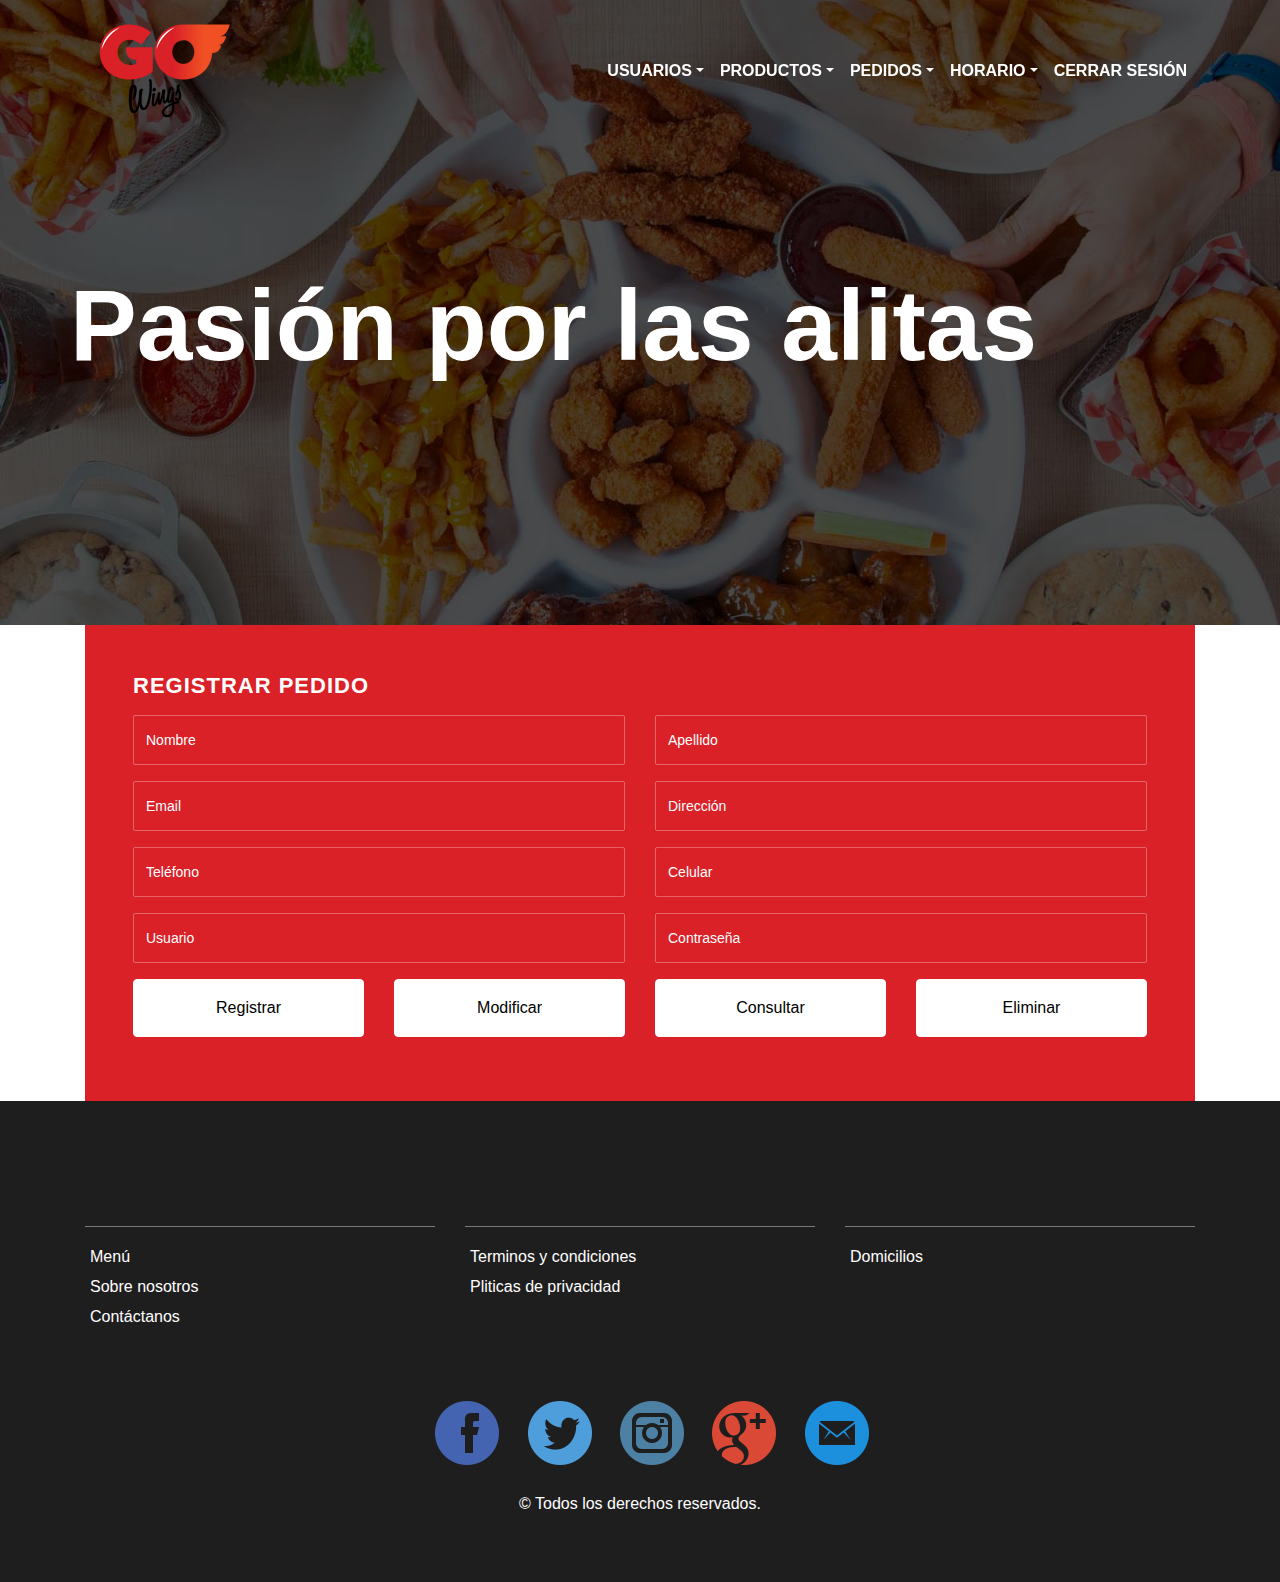
<file: pedido.html>
<!doctype html>
<html lang="en">

<head>
    <title>Wings</title>
    <!-- Required meta tags -->
    <meta charset="utf-8">
    <meta name="viewport" content="width=device-width, initial-scale=1, shrink-to-fit=no">

    <!-- Bootstrap CSS -->
    <link rel="stylesheet" href="https://stackpath.bootstrapcdn.com/bootstrap/4.3.1/css/bootstrap.min.css"
        integrity="sha384-ggOyR0iXCbMQv3Xipma34MD+dH/1fQ784/j6cY/iJTQUOhcWr7x9JvoRxT2MZw1T" crossorigin="anonymous">
    <link rel="stylesheet" type="text/css" href="css/nav.css">
    <link rel="stylesheet" type="text/css" href="css/style.css">



    <link rel="icon" type="text/css" href="media/img/logoSwings.png">
</head>

<body>

    <!-- Navbar-->
    <header class="header">

        <nav class="navbar navbar-expand-lg fixed-top py-3">
            <div class="container">

                <a href="index.html"><img class="navbar-brand" src="media/img/logoSwings.png" id="logo"></a>

                <button type="button" data-toggle="collapse" data-target="#navbarSupportedContent"
                    aria-controls="navbarSupportedContent" aria-expanded="false" aria-label="Toggle navigation"
                    class="navbar-toggler navbar-toggler-right">
                    <i class="fa fa-bars"></i>
                </button>

                <div id="navbarSupportedContent" class="collapse navbar-collapse">

                    <ul class="navbar-nav ml-auto">

                        <li class="dropdown">
                            <a class="dropdown-toggle nav-link text-uppercase font-weight-bold" data-toggle="dropdown"
                                href="#">Usuarios</a>
                            <ul class="dropdown-menu">
                                <li>
                                    <a href="#" class="dropdown-item hvr-sweep-to-top">Registrar usuario</a>
                                </li>
                                <li>
                                    <a href="#" class="dropdown-item hvr-sweep-to-top">fonsultar usuario</a>
                                </li>
                                <li>
                                    <a href="#" class="dropdown-item hvr-sweep-to-top">Modificar usuario</a>
                                </li>
                                <li>
                                    <a href="#" class="dropdown-item hvr-sweep-to-top">Eliminar usuario</a>
                                </li>
                            </ul>
                        </li>

                        <li class="dropdown">
                            <a class="dropdown-toggle nav-link text-uppercase font-weight-bold" data-toggle="dropdown"
                                href="#">Productos</a>
                            <ul class="dropdown-menu">
                                <li>
                                    <a href="#" class="dropdown-item hvr-sweep-to-top">Registrar producto</a>
                                </li>
                                <li>
                                    <a href="#" class="dropdown-item hvr-sweep-to-top">Consultar producto</a>
                                </li>
                                <li>
                                    <a href="#" class="dropdown-item hvr-sweep-to-top">Modificar producto</a>
                                </li>
                                <li>
                                    <a href="#" class="dropdown-item hvr-sweep-to-top">Eliminar producto</a>
                                </li>
                            </ul>
                        </li>

                        <li class="dropdown">
                            <a class="dropdown-toggle nav-link text-uppercase font-weight-bold" data-toggle="dropdown"
                                href="#">Pedidos</a>
                            <ul class="dropdown-menu">
                                <li>
                                    <a href="#" class="dropdown-item hvr-sweep-to-top">Registrar pedido</a>
                                </li>
                                <li>
                                    <a href="#" class="dropdown-item hvr-sweep-to-top">Consultar pedido</a>
                                </li>
                                <li>
                                    <a href="#" class="dropdown-item hvr-sweep-to-top">Modificar pedido</a>
                                </li>
                                <li>
                                    <a href="#" class="dropdown-item hvr-sweep-to-top">Eliminar pedido</a>
                                </li>
                            </ul>
                        </li>

                        <li class="dropdown">
                            <a class="dropdown-toggle nav-link text-uppercase font-weight-bold" data-toggle="dropdown"
                                href="#">Horario</a>
                            <ul class="dropdown-menu">
                                <li>
                                    <a href="#" class="dropdown-item hvr-sweep-to-top">Registrar horario</a>
                                </li>
                                <li>
                                    <a href="#" class="dropdown-item hvr-sweep-to-top">Consultar horario</a>
                                </li>
                                <li>
                                    <a href="#" class="dropdown-item hvr-sweep-to-top">Modificar horario</a>
                                </li>
                                <li>
                                    <a href="#" class="dropdown-item hvr-sweep-to-top">Eliminar horario</a>
                                </li>
                            </ul>
                        </li>

                        <li class="nav-item  active">
                            <a href="#" class="nav-link text-uppercase font-weight-bold">Cerrar sesión</a>
                        </li>
                    </ul>
                </div>
            </div>
        </nav>
    </header>




    <section class="section-one" id="section-one">
        <div class="container">

            <div class="row">

                <div class="row align-items-center">
                    <div class="col-md-12">

                        <div class="pasion">
                            <h1 class="title-pasion">Pasión por las alitas</h1>

                        </div>
                    </div>
                </div>

            </div>
    </section>
    <section class="ftco-section ftco-wrap-about ftco-no-pb ftco-no-pt">
        <div class="container">
            <div class="row no-gutters">
                <div class="col-sm-12 p-4 p-md-5 d-flex align-items-center justify-content-center bg-primary">
                    <form action="#" class="appointment-form">
                        <h1 class="mb-3">Registrar pedido</h3>
                        <div class="row justify-content-center">
                            <div class="col-md-6">
                                <div class="form-group">
                                    <input type="text" class="form-control" placeholder="Nombre">
                                </div>
                            </div>
                            <div class="col-md-6">
                                <div class="form-group">
                                    <input type="text" class="form-control" placeholder="Apellido">
                                </div>
                            </div>
                            <div class="col-md-6">
                                <div class="form-group">
                                    <input type="email" class="form-control" placeholder="Email">
                                </div>
                            </div>
                            <div class="col-md-6">
                                <div class="form-group">
                                    <input type="text" class="form-control" placeholder="Dirección">
                                </div>
                            </div>
                            <div class="col-md-6">
                                <div class="form-group">
                                    <input type="text" class="form-control" placeholder="Teléfono">
                                </div>
                            </div>
                            <div class="col-md-6">
                                <div class="form-group">
                                    <input type="text" class="form-control" placeholder="Celular">
                                </div>
                            </div>
                            <div class="col-md-6">
                                <div class="form-group">
                                    <input type="text" class="form-control" placeholder="Usuario">
                                </div>
                            </div>
                            <div class="col-md-6">
                                <div class="form-group">
                                    <input type="password" class="form-control" placeholder="Contraseña">
                                </div>
                            </div>
                            <div class="col-md-3">
                                <div class="form-group">
                                    <button class="btn btn-white py-3 px-4">Registrar</button>

                                </div>
                            </div>
                            <div class="col-md-3">
                                <div class="form-group">
                                    <button class="btn btn-white py-3 px-4">Modificar</button>

                                </div>
                            </div>

                            <div class="col-md-3">
                                <div class="form-group">
                                    <button class="btn btn-white py-3 px-4">Consultar</button>

                                </div>
                            </div>
                            <div class="col-md-3">
                                <div class="form-group">
                                    <button class="btn btn-white py-3 px-4">Eliminar</button>

                                </div>
                            </div>
                        </div>
                    </form>
                </div>
            </div>
        </div>
    </section>



    <!-- Optional JavaScript -->
    <!-- jQuery first, then Popper.js, then Bootstrap JS -->
    <script src="https://code.jquery.com/jquery-3.3.1.slim.min.js"
        integrity="sha384-q8i/X+965DzO0rT7abK41JStQIAqVgRVzpbzo5smXKp4YfRvH+8abtTE1Pi6jizo"
        crossorigin="anonymous"></script>
    <script src="https://cdnjs.cloudflare.com/ajax/libs/popper.js/1.14.7/umd/popper.min.js"
        integrity="sha384-UO2eT0CpHqdSJQ6hJty5KVphtPhzWj9WO1clHTMGa3JDZwrnQq4sF86dIHNDz0W1"
        crossorigin="anonymous"></script>
    <script src="https://stackpath.bootstrapcdn.com/bootstrap/4.3.1/js/bootstrap.min.js"
        integrity="sha384-JjSmVgyd0p3pXB1rRibZUAYoIIy6OrQ6VrjIEaFf/nJGzIxFDsf4x0xIM+B07jRM"
        crossorigin="anonymous"></script>
    <script src="js/nav.js"></script>
</body>

<!-- Footer -->

<footer>
    <section id="footer">
        <div class="container">
            <div class="row text-center text-xs-center text-sm-left text-md-left">
                <div class="col-xs-12 col-sm-4 col-md-4">
                    <div class="row">
                        <div class="col-md-12 align-items-center">
                            <div class="elementor-widget-divider">
                                <div class="elementor-widget-container">
                                    <div class="elementor-divider">
                                        <span class="elementor-divider-separator"></span>
                                    </div>
                                </div>
                            </div>
                        </div>
                    </div>
                    <ul class="list-unstyled quick-links">
                        <li><a href="#entradas"><i class="fa fa-angle-double-right"></i>Menú</a></li>
                        <li><a href="#"><i class="fa fa-angle-double-right"></i>Sobre nosotros</a></li>
                        <li><a href="#contacto"><i class="fa fa-angle-double-right"></i>Contáctanos</a></li>
                    </ul>
                </div>
                <div class="col-xs-12 col-sm-4 col-md-4">
                    <div class="row">
                        <div class="col-md-12 align-items-center">
                            <div class="elementor-widget-divider">
                                <div class="elementor-widget-container">
                                    <div class="elementor-divider">
                                        <span class="elementor-divider-separator"></span>
                                    </div>
                                </div>
                            </div>
                        </div>
                    </div>
                    <ul class="list-unstyled quick-links">
                        <li><a href="#"><i class="fa fa-angle-double-right"></i>Terminos y condiciones</a></li>
                        <li><a href="#"><i class="fa fa-angle-double-right"></i>Pliticas de privacidad</a></li>
                    </ul>
                </div>
                <div class="col-xs-12 col-sm-4 col-md-4">
                    <div class="row">
                        <div class="col-md-12 align-items-center">
                            <div class="elementor-widget-divider">
                                <div class="elementor-widget-container">
                                    <div class="elementor-divider">
                                        <span class="elementor-divider-separator"></span>
                                    </div>
                                </div>
                            </div>
                        </div>
                    </div>
                    <ul class="list-unstyled quick-links">
                        <li><a href="#"><i class="fa fa-angle-double-right"></i>Domicilios</a></li>
                    </ul>
                </div>
            </div>
            <div class="row">
                <div class="col-xs-12 col-sm-12 col-md-12 mt-2 mt-sm-5">
                    <ul class="text-center">

                        <li class="list-inline-item"><a href=""><img class="navbar-brand"
                                    src="media/img/facebook@2x.png"></a></li>
                        <li class="list-inline-item"><a href=""><img class="navbar-brand"
                                    src="media/img/twitter@2x.png"></a></li>
                        <li class="list-inline-item"><a href=""><img class="navbar-brand"
                                    src="media/img/instagram@2x.png"></a></li>
                        <li class="list-inline-item"><a href=""><img class="navbar-brand"
                                    src="media/img/google+@2x.png"></i></a></li>
                        <li class="list-inline-item"><a href="" target="_blank"><img class="navbar-brand"
                                    src="media/img/mail@2x.png"></a></li>
                    </ul>
                </div>
                <hr>
            </div>
            <div class="row">
                <div class="col-xs-12 col-sm-12 col-md-12 mt-2 mt-sm-2 text-center text-white">
                    <p class="h6">© Todos los derechos reservados.</p>
                </div>
                <hr>
            </div>
        </div>
    </section>
</footer>
<!-- ./Footer -->

</html>
</file>
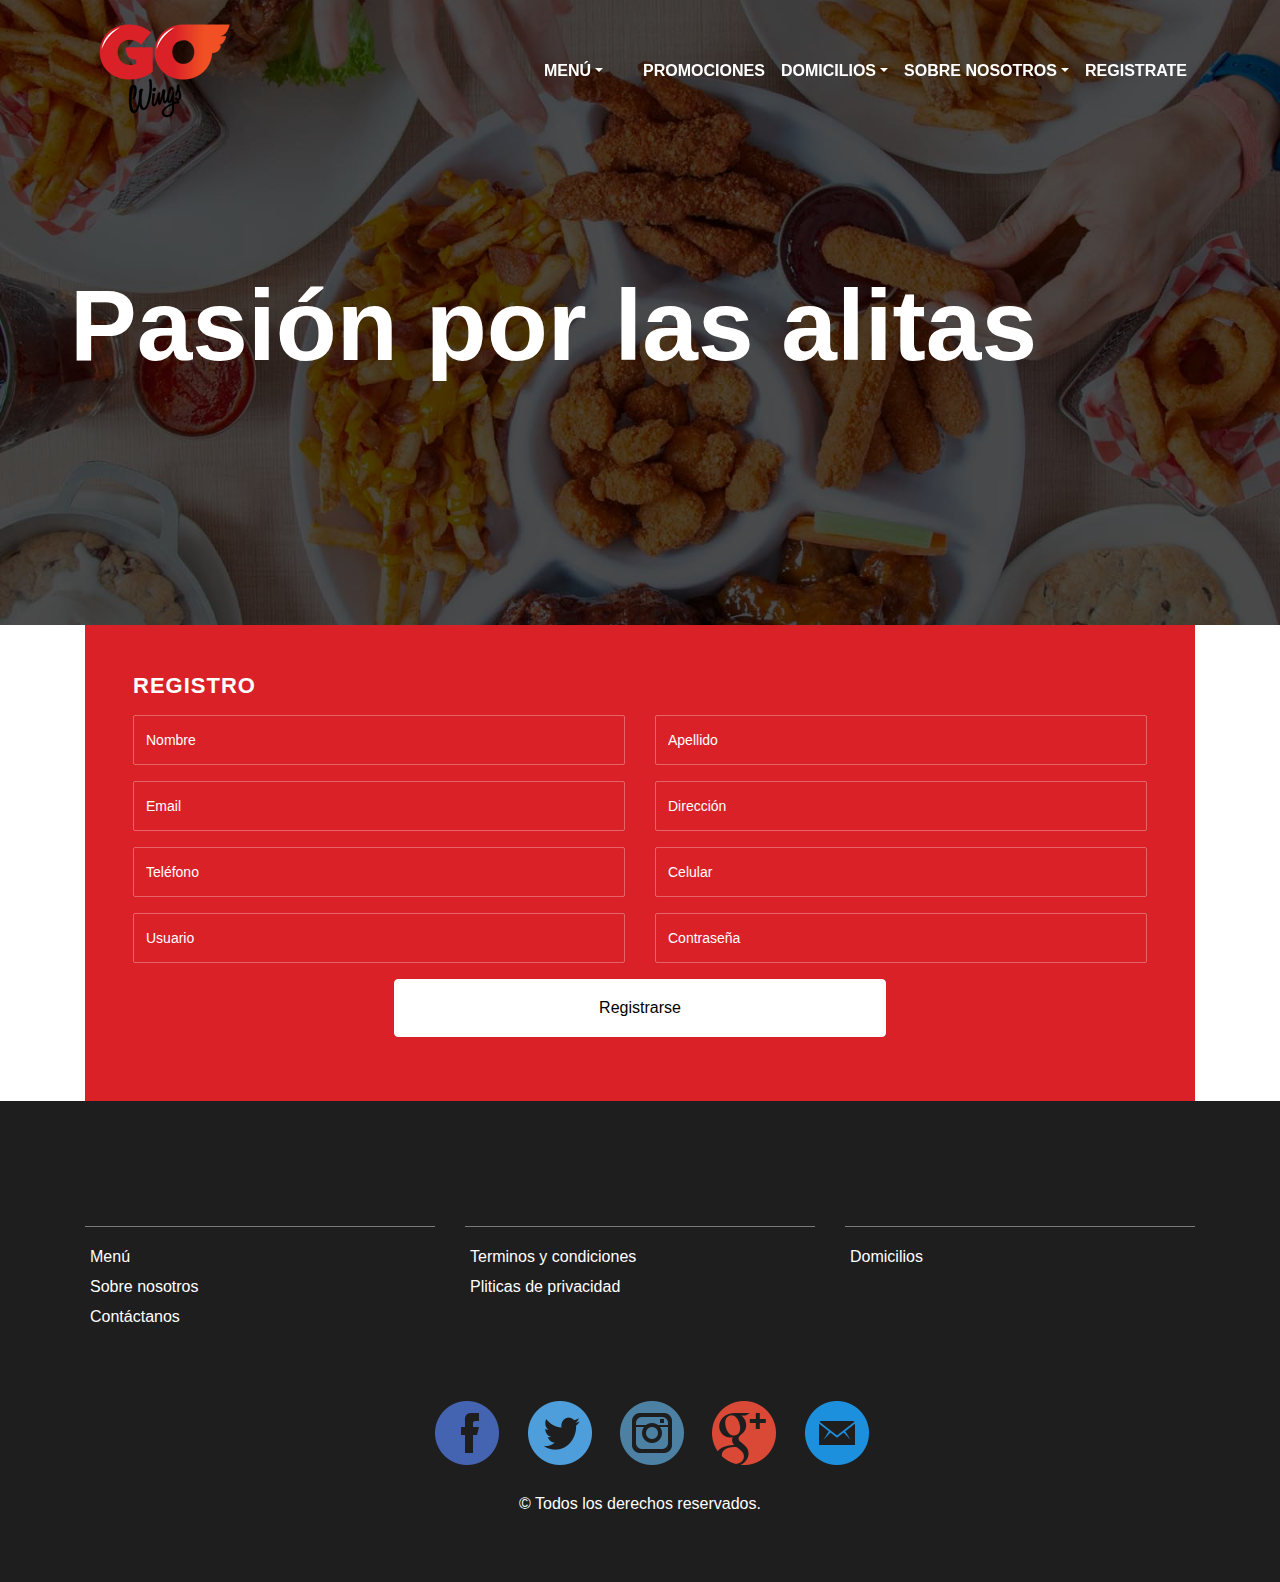
<file: registro.html>
<!doctype html>
<html lang="en">

<head>
    <title>Wings</title>
    <!-- Required meta tags -->
    <meta charset="utf-8">
    <meta name="viewport" content="width=device-width, initial-scale=1, shrink-to-fit=no">

    <!-- Bootstrap CSS -->
    <link rel="stylesheet" href="https://stackpath.bootstrapcdn.com/bootstrap/4.3.1/css/bootstrap.min.css"
        integrity="sha384-ggOyR0iXCbMQv3Xipma34MD+dH/1fQ784/j6cY/iJTQUOhcWr7x9JvoRxT2MZw1T" crossorigin="anonymous">
    <link rel="stylesheet" type="text/css" href="css/nav.css">
    <link rel="stylesheet" type="text/css" href="css/style.css">



    <link rel="icon" type="text/css" href="media/img/logoSwings.png">
</head>

<body>

    <!-- Navbar-->
    <header class="header">

        <nav class="navbar navbar-expand-lg fixed-top py-3">
            <div class="container">

                <a href="index.html"><img class="navbar-brand" src="media/img/logoSwings.png" id="logo"></a>

                <button type="button" data-toggle="collapse" data-target="#navbarSupportedContent"
                    aria-controls="navbarSupportedContent" aria-expanded="false" aria-label="Toggle navigation"
                    class="navbar-toggler navbar-toggler-right">
                    <i class="fa fa-bars"></i>
                </button>

                <div id="navbarSupportedContent" class="collapse navbar-collapse">

                    <ul class="navbar-nav ml-auto">

                        <li class="nav-item px-4 dropdown">
                            <a class="dropdown-toggle nav-link text-uppercase font-weight-bold" data-toggle="dropdown"
                                href="#">Menú</a>
                            <div class="dropdown-menu dropdown-menu-right" aria-labelledby="navbarDropdown">


                                <div class="d-md-flex align-items-start justify-content-start">
                                    <div>
                                        <div class="dropdown-header">Entradas</div>
                                        <div class="dropdown-divider"></div>
                                        <a class="dropdown-item" href="#entradas">Aros de cebolla</a>
                                        <a class="dropdown-item" href="#entradas">Bacon cheese</a>
                                        <a class="dropdown-item" href="#entradas">Mozzarella sticks</a>
                                    </div>
                                    <div>
                                        <div class="dropdown-header">Combos</div>
                                        <div class="dropdown-divider"></div>
                                        <a class="dropdown-item" href="#comboAlitas">Alitas</a>
                                        <a class="dropdown-item" href="#comboCostillas">Costillas</a>
                                        <a class="dropdown-item" href="#comboCombiados">Combinados</a>
                                    </div>
                                    <div>
                                        <div class="dropdown-header">Alitas</div>
                                        <div class="dropdown-divider"></div>
                                        <a class="dropdown-item" href="#alitas">Alitas</a>
                                        <a class="dropdown-item" href="#bombones">Bombones</a>
                                    </div>
                                    <div>
                                        <div class="dropdown-header">Costillas</div>
                                        <div class="dropdown-divider"></div>
                                        <a class="dropdown-item" href="#costillas">Full Rack</a>
                                        <a class="dropdown-item" href="#costillas">Medio Rack</a>
                                    </div>

                                </div>
                            </div>
                        </li>

                        <li class="nav-item  active">
                            <a href="#promociones" class="nav-link text-uppercase font-weight-bold">Promociones</a>
                        </li>

                        <li class="dropdown">
                            <a class="dropdown-toggle nav-link text-uppercase font-weight-bold" data-toggle="dropdown"
                                href="#">Domicilios</a>
                            <ul class="dropdown-menu">
                                <li>
                                    <a href="#" class="dropdown-item hvr-sweep-to-top">Zona de cobertura</a>
                                </li>
                            </ul>
                        </li>

                        <li class="dropdown">
                            <a class="dropdown-toggle nav-link text-uppercase font-weight-bold" data-toggle="dropdown"
                                href="#">Sobre nosotros</a>
                            <ul class="dropdown-menu">
                                <li>
                                    <a href="../index.html#contacto" class="dropdown-item hvr-sweep-to-top">Contactanos</a>
                                </li>
                                <li>
                                    <a href="#" class="dropdown-item hvr-sweep-to-top">Donde estamos</a>
                                </li>
                            </ul>
                        </li>

                        <li class="nav-item  active">
                            <a href="" class="nav-link text-uppercase font-weight-bold">Registrate</a>
                        </li>
                    </ul>
                </div>
            </div>
        </nav>
    </header>




    <section class="section-one" id="section-one">
        <div class="container">

            <div class="row">

                <div class="row align-items-center">
                    <div class="col-md-12">

                        <div class="pasion">
                            <h1 class="title-pasion">Pasión por las alitas</h1>

                        </div>
                    </div>
                </div>

            </div>
    </section>
    <section class="ftco-section ftco-wrap-about ftco-no-pb ftco-no-pt">
        <div class="container">
            <div class="row no-gutters">
                <div class="col-sm-12 p-4 p-md-5 d-flex align-items-center justify-content-center bg-primary">
                    <form action="#" class="appointment-form">
                        <h1 class="mb-3">Registro</h3>
                        <div class="row justify-content-center">
                            <div class="col-md-6">
                                <div class="form-group">
                                    <input type="text" class="form-control" placeholder="Nombre">
                                </div>
                            </div>
                            <div class="col-md-6">
                                <div class="form-group">
                                    <input type="text" class="form-control" placeholder="Apellido">
                                </div>
                            </div>
                            <div class="col-md-6">
                                <div class="form-group">
                                    <input type="email" class="form-control" placeholder="Email">
                                </div>
                            </div>
                            <div class="col-md-6">
                                <div class="form-group">
                                    <input type="text" class="form-control" placeholder="Dirección">
                                </div>
                            </div>
                            <div class="col-md-6">
                                <div class="form-group">
                                    <input type="text" class="form-control" placeholder="Teléfono">
                                </div>
                            </div>
                            <div class="col-md-6">
                                <div class="form-group">
                                    <input type="text" class="form-control" placeholder="Celular">
                                </div>
                            </div>
                            <div class="col-md-6">
                                <div class="form-group">
                                    <input type="text" class="form-control" placeholder="Usuario">
                                </div>
                            </div>
                            <div class="col-md-6">
                                <div class="form-group">
                                    <input type="password" class="form-control" placeholder="Contraseña">
                                </div>
                            </div>
                            <div class="col-md-6">
                                <div class="form-group">
                                    <button class="btn btn-white py-3 px-4">Registrarse</button>

                                </div>
                            </div>
                        </div>
                    </form>
                </div>
            </div>
        </div>
    </section>



    <!-- Optional JavaScript -->
    <!-- jQuery first, then Popper.js, then Bootstrap JS -->
    <script src="https://code.jquery.com/jquery-3.3.1.slim.min.js"
        integrity="sha384-q8i/X+965DzO0rT7abK41JStQIAqVgRVzpbzo5smXKp4YfRvH+8abtTE1Pi6jizo"
        crossorigin="anonymous"></script>
    <script src="https://cdnjs.cloudflare.com/ajax/libs/popper.js/1.14.7/umd/popper.min.js"
        integrity="sha384-UO2eT0CpHqdSJQ6hJty5KVphtPhzWj9WO1clHTMGa3JDZwrnQq4sF86dIHNDz0W1"
        crossorigin="anonymous"></script>
    <script src="https://stackpath.bootstrapcdn.com/bootstrap/4.3.1/js/bootstrap.min.js"
        integrity="sha384-JjSmVgyd0p3pXB1rRibZUAYoIIy6OrQ6VrjIEaFf/nJGzIxFDsf4x0xIM+B07jRM"
        crossorigin="anonymous"></script>
    <script src="js/nav.js"></script>
</body>

<!-- Footer -->

<footer>
    <section id="footer">
        <div class="container">
            <div class="row text-center text-xs-center text-sm-left text-md-left">
                <div class="col-xs-12 col-sm-4 col-md-4">
                    <div class="row">
                        <div class="col-md-12 align-items-center">
                            <div class="elementor-widget-divider">
                                <div class="elementor-widget-container">
                                    <div class="elementor-divider">
                                        <span class="elementor-divider-separator"></span>
                                    </div>
                                </div>
                            </div>
                        </div>
                    </div>
                    <ul class="list-unstyled quick-links">
                        <li><a href="#entradas"><i class="fa fa-angle-double-right"></i>Menú</a></li>
                        <li><a href="#"><i class="fa fa-angle-double-right"></i>Sobre nosotros</a></li>
                        <li><a href="#contacto"><i class="fa fa-angle-double-right"></i>Contáctanos</a></li>
                    </ul>
                </div>
                <div class="col-xs-12 col-sm-4 col-md-4">
                    <div class="row">
                        <div class="col-md-12 align-items-center">
                            <div class="elementor-widget-divider">
                                <div class="elementor-widget-container">
                                    <div class="elementor-divider">
                                        <span class="elementor-divider-separator"></span>
                                    </div>
                                </div>
                            </div>
                        </div>
                    </div>
                    <ul class="list-unstyled quick-links">
                        <li><a href="#"><i class="fa fa-angle-double-right"></i>Terminos y condiciones</a></li>
                        <li><a href="#"><i class="fa fa-angle-double-right"></i>Pliticas de privacidad</a></li>
                    </ul>
                </div>
                <div class="col-xs-12 col-sm-4 col-md-4">
                    <div class="row">
                        <div class="col-md-12 align-items-center">
                            <div class="elementor-widget-divider">
                                <div class="elementor-widget-container">
                                    <div class="elementor-divider">
                                        <span class="elementor-divider-separator"></span>
                                    </div>
                                </div>
                            </div>
                        </div>
                    </div>
                    <ul class="list-unstyled quick-links">
                        <li><a href="#"><i class="fa fa-angle-double-right"></i>Domicilios</a></li>
                    </ul>
                </div>
            </div>
            <div class="row">
                <div class="col-xs-12 col-sm-12 col-md-12 mt-2 mt-sm-5">
                    <ul class="text-center">

                        <li class="list-inline-item"><a href=""><img class="navbar-brand"
                                    src="media/img/facebook@2x.png"></a></li>
                        <li class="list-inline-item"><a href=""><img class="navbar-brand"
                                    src="media/img/twitter@2x.png"></a></li>
                        <li class="list-inline-item"><a href=""><img class="navbar-brand"
                                    src="media/img/instagram@2x.png"></a></li>
                        <li class="list-inline-item"><a href=""><img class="navbar-brand"
                                    src="media/img/google+@2x.png"></i></a></li>
                        <li class="list-inline-item"><a href="" target="_blank"><img class="navbar-brand"
                                    src="media/img/mail@2x.png"></a></li>
                    </ul>
                </div>
                <hr>
            </div>
            <div class="row">
                <div class="col-xs-12 col-sm-12 col-md-12 mt-2 mt-sm-2 text-center text-white">
                    <p class="h6">© Todos los derechos reservados.</p>
                </div>
                <hr>
            </div>
        </div>
    </section>
</footer>
<!-- ./Footer -->

</html>
</file>
<file: css/nav.css>
/*
*
* ==========================================
* CUSTOM UTIL CLASSES
* ==========================================
*
*/


.navbar {
    transition: all 0.4s;
}

.navbar .nav-link {
    color: #fff;
}

.navbar .nav-link:hover
{
    background-color: rgba(255,255,255,0.2); 
   /* transition-timing-function: linear;
    transition: all 2s ease;
    transition-delay: 0.2s;*/
}

.navbar .nav-link:hover,
.navbar .nav-link:focus {
    color:#fff;
    text-decoration: none;

}


.navbar .navbar-brand {
    color: #fff;
}


/* Change navbar styling on scroll */
.navbar.active {
    background: #fff;
    box-shadow: 1px 2px 10px rgba(0, 0, 0, 0.1);
}

.navbar.active .nav-link {
    color: #000;
}

.navbar.active .nav-link:hover,
.navbar.active .nav-link:focus {
    color: #000;
    text-decoration: none;  
}

.navbar.active .navbar-brand {
    color: #000;
}





/* Change dropdown-menu styling on scroll */
.dropdown .dropdown-menu{
    background-color: #fff !important;
    border-top-color: rgb(179, 142, 142);
    -webkit-box-shadow: 2px 0 5px -2px rgb(170, 142, 142);
             box-shadow: 2px 0 5px -2px rgb(170, 142, 142);
    margin-top: 0;
}

.dropdown .dropdown-menu .dropdown-item {    
    color: #000;
   /* background-color: transparent;
    border: 0;*/
}

.dropdown .dropdown-menu .dropdown-header{    
    color: #000;
    font-weight: bold;

}

.dropdown .dropdown-menu .dropdown-item:focus{
    color: #5e2129;
}

.dropdown .dropdown-menu .dropdown-item:hover {
    color:#5e2129;
    font-weight: bold;
    background: rgba(160, 126, 126, 0.5);

}

.dropdown:hover .dropdown-menu {
     
    display: block;  
    margin-top: 0;
  
}



/* Change navbar styling on small viewports */
@media (max-width: 992px) {
    
    .navbar {
        background: #fff;
    }

    .navbar .navbar-brand, .navbar .nav-link {
        color: #000;
    }

}







/*
*
* ==========================================
* FOR DEMO PURPOSES
* ==========================================
*
*/

/*.text-small {
    font-size: 0.9rem !important;
}


body {
    min-height: 110vh;
    background-color: black;
    /*background-image: linear-gradient(135deg, black 0%, #c4e0e5 100%);
}*/
</file>
<file: css/style.css>
/*#logo {
     width: 100px;
     height: 100px;
}
 */
 .section-one {
    display: block;
    position: inherit;
    width: 100%;
    height: 625px;
    background-color: black;
    background: url("../media/img/fondoPrincipal.jpg");
    background-size: cover;
    background-repeat: no-repeat;
}
.section-one::before {
    content:'';
    position: absolute;
    height: 625px;
    top: 0;
    bottom: 0;
    left: 0;
    right: 0;
    background-color: rgba(0, 0, 0, 0.705);
}
.section-contact{
    margin-top: 50px;
    background-image:url("../media/img/contact.jpg");
    padding: 400px 100px;
    text-align: center;
    background-position: center center;
    background-size: cover;
    background-repeat: no-repeat;
    position: relative;
}
.section-contact:before {
    content:'';
    position: absolute;
    top: 0;
    bottom: 0;
    left: 0;
    right: 0;
    background-color: rgba(0, 0, 0, 0.705);
}
.section-image {
    background-position: center center;
    background-size: cover;
}
.abs-center {
    display: flex;
    align-items: center;
    justify-content: center;
    min-height: 30vh;
    color: #da2128;
}
.abs-center-2 {
    display: flex;
    align-items: center;
    justify-content: center;
    min-height: 30vh;
    color: #eee;
}
.info {
    text-align: center;
    margin-top: 10%;
}
.img-alitas{
    text-align: center;
    font-weight: bold;
    font-style: italic;
}
.img-alitas img {
    margin: 20px;
    border: 5px solid #eee;
    -webkit-box-shadow: 4px 4px 4px rgba(0,0,0,0.2);
    -moz-box-shadow: 4px 4px 4px rgba(0,0,0,0.2);
    box-shadow: 4px 4px 4px rgba(0,0,0,0.2);
    -webkit-transition: all 0.5s ease-out;
    -moz-transition: all 0.5s ease;
    -ms-transition: all 0.5s ease;
}
.img-alitas img:hover {
    -webkit-transform: rotate(-7deg);
    -moz-transform: rotate(-7deg);
    -ms-transform: rotate(-7deg);
    transform: rotate(-7deg);
}
.elementor-widget-container{
    margin-top: 50px;
}
.elementor-divider{
    padding-top: 15px;
    padding-bottom: 15px;
}
.elementor-widget-divider .elementor-divider {
    line-height: 0;
    font-size: 0;
}
.elementor-divider-separator{
    border-top-style: solid;
    border-top-width: 1px;
    width: 100%;
}
.elementor-widget-divider .elementor-divider-separator {
    border-top-color: #7a7a7a;
    display: inline-block;
}
/* Footer */
section {
    padding: 60px 0;
}
section .section-title {
    text-align: center;
    color: rgb(54, 48, 48);
    margin-bottom: 50px;
    text-transform: uppercase;
}
#footer {
    background: rgb(31, 30, 30) !important;
}
#footer h5{
    padding-left: 10px;
    border-left: 3px solid #eeeeee;
    padding-bottom: 6px;
    margin-bottom: 20px;
    color:#ffffff;
}
#footer a {
    color: #ffffff;
    text-decoration: none !important;
    background-color: transparent;
    -webkit-text-decoration-skip: objects;
}
#footer ul.social li{
    padding: 3px 0;
}
#footer ul.social li a i {
    margin-right: 5px;
    font-size:25px;
    -webkit-transition: .5s all ease;
    -moz-transition: .5s all ease;
    transition: .5s all ease;
}
#footer ul.social li:hover a i {
    font-size:30px;
    margin-top:-10px;
}
#footer ul.social li a, #footer ul.quick-links li a{
    color:#ffffff;
}
#footer ul.social li a:hover{
    color:#eeeeee;
}
#footer ul.quick-links li{
    padding: 3px 0;
    -webkit-transition: .5s all ease;
    -moz-transition: .5s all ease;
    transition: .5s all ease;
}
#footer ul.quick-links li:hover{
    padding: 3px 0;
    margin-left:5px;
    font-weight:700;
}
#footer ul.quick-links li a i{
    margin-right: 5px;
}
#footer ul.quick-links li:hover a i {
    font-weight: 700;
}
@media (max-width:767px){
    #footer h5 {
        padding-left: 0;
        border-left: transparent;
        padding-bottom: 0px;
        margin-bottom: 10px;
   }
}
.form-heading {
    color:#fff;
    font-size:23px;
}
.panel h1{
    color:black;
    font-size:24px;
    margin:0 0 8px 0;
    font-weight: bold;
}
.panel p {
    color: black;
    font-size:14px;
    margin-bottom:30px;
    line-height:24px;
}
.login-form .form-control {
    background: #f7f7f7 none repeat scroll 0 0;
    border: 1px solid #d4d4d4;
    border-radius: 4px;
    font-size: 14px;
    height: 50px;
    line-height: 50px;
}
.main-div {
    background: #ffffff none repeat scroll 0 0;
    border-radius: 2px;
    margin: 10px auto 30px;
    margin-top: 100PX;
    max-width: 38%;
    padding: 50px 70px 70px 71px;
    position: relative;
}
.login-form .form-group {
    margin-bottom:10px;
}
.login-form{
    text-align:center;
}
.forgot a {
    color: black;
    font-size: 14px;
    text-decoration: underline;
}
.login-form .btn.btn-primary {
    font-size: 14px;
    width: 100%;
    height: 50px;
    line-height: 50px;
    padding: 0;
}
.forgot {
    text-align: left;
    margin-bottom:30px;
}
.botto-text {
    color: black;
    font-size: 14px;
    margin: auto;
}
.back {
    text-align: left;
    margin-top:10px;
}
.back a {
    color:black;
    font-size: 13px;
    text-decoration: none;
}
/*login*/
.ftco-animate {
    opacity: 0;
    visibility: hidden;
}
.about-author .desc h3 {
    font-size: 24px;
}
.ftco-section {
    padding: 9em 0;
    position: relative;
}
@media (max-width: 767.98px) {
    .ftco-section {
        padding: 6em 0;
   }
}
.ftco-bg-dark {
    background: #3c312e;
}
.ftco-no-pt {
    padding-top: 0 !important;
}
.ftco-no-pb {
    padding-bottom: 0 !important;
}
.donation-wrap {
    width: 100%;
    background:#0a0a0a;
    border-radius: 10px 10px 0px 0;
    height: 500px;
}
@media (min-width: 992px) {
    .donation-wrap {
        margin-top: -113px;
   }
}
.donation-wrap .total-donate {
    background: #da2128;
    padding: 25px 40px;
    border-radius: 10px 10px 0px 0;
    z-index: 0;
    position: relative;
}
.donation-wrap .total-donate h1 {
    color: #fff;
}
.donation-wrap .total-donate p {
    width: 50%;
    margin-bottom: 0;
}
.donation-wrap .total-donate p span {
    font-size: 34px;
    font-weight: 600;
    color: rgba(255, 255, 255, 0.4);
}
.donation-wrap .total-donate span.number {
    color: #fff;
    font-weight: 700;
}
.donation-wrap .total-donate span.fa {
    position: absolute;
    top: 10px;
    left: 40px;
    line-height: 1;
    font-size: 90px;
    color: rgba(255, 255, 255, 0.2);
}
.d-flex {
    display: -webkit-box !important;
    display: -ms-flexbox !important;
    display: flex !important;
}
.d-inline-flex {
    display: -webkit-inline-box !important;
    display: -ms-inline-flexbox !important;
    display: inline-flex !important;
}
.align-items-center {
    -webkit-box-align: center !important;
    -ms-flex-align: center !important;
    align-items: center !important;
}
.align-items-baseline {
    -webkit-box-align: baseline !important;
    -ms-flex-align: baseline !important;
    align-items: baseline !important;
}
.align-items-stretch {
    -webkit-box-align: stretch !important;
    -ms-flex-align: stretch !important;
    align-items: stretch !important;
}
.appointment {
    width: 100%;
    padding: 40px;
}
.appointment .form-group {
    position: relative;
    width: 100%;
    display: block;
}
.appointment .form-group label {
    color: #fff;
    text-transform: uppercase;
    font-size: 13px;
}
.appointment .form-group .icon {
    position: absolute;
    top: 50% !important;
    right: 15px;
    font-size: 16px;
    -webkit-transform: translateY(-50%);
    -ms-transform: translateY(-50%);
    transform: translateY(-50%);
}
.appointment .form-group .icon span {
    font-size: 14px;
    color: rgba(0, 0, 0, 0.2) !important;
}
.appointment .form-group .select-wrap, .appointment .form-group .input-wrap {
    position: relative;
}
.appointment .form-group .select-wrap select, .appointment .form-group .input-wrap select {
    -webkit-appearance: none;
    -moz-appearance: none;
    appearance: none;
}
.appointment .form-group .btn {
    width: 100%;
    display: block !important;
}
.appointment .form-control {
    height: 48px !important;
    border: transparent;
    background: white !important;
    color: rgba(0, 0, 0, 0.9) !important;
    font-size: 14px;
    font-weight: 600;
    border-radius: 5px;
    -webkit-box-shadow: none !important;
    box-shadow: none !important;
}
.appointment .form-control::-webkit-input-placeholder {
   /* Chrome/Opera/Safari */
    color: black;
}
.appointment .form-control::-moz-placeholder {
   /* Firefox 19+ */
    color: black;
}
.appointment .form-control:-ms-input-placeholder {
   /* IE 10+ */
    color: black;
}
.appointment .form-control:-moz-placeholder {
   /* Firefox 18- */
    color: black;
}
.appointment textarea.form-control {
    height: inherit !important;
}
.appointment .form-group .select-wrap, .appointment .form-group .input-wrap {
    position: relative;
}
.appointment .form-group .select-wrap select, .appointment .form-group .input-wrap select {
    -webkit-appearance: none;
    -moz-appearance: none;
    appearance: none;
}
.wrap-about .block-18 {
    display: block;
    width: 100%;
}
@media (max-width: 991.98px) {
    .wrap-about .block-18 {
        margin-bottom: 2em;
   }
}
.wrap-about .block-18 .icon {
    width: 62px;
    height: 62px;
    border-radius: 50%;
    background: #fff5ed;
}
.wrap-about .block-18 .icon span {
    color: #fd645b;
    font-size: 34px;
}
.wrap-about .block-18 .desc {
    width: calc(100% - 80px);
    margin: 0 0 0 auto;
}
.wrap-about .text {
    position: relative;
}
@media (max-width: 767.98px) {
    .wrap-about .text {
        width: 100%;
   }
}
.wrap-about .text .number {
    line-height: 1;
    font-weight: 700;
    font-size: 30px;
    color: #fd645b;
    display: block;
    margin-bottom: 4px;
}
.wrap-about .text span {
    font-size: 16px;
    color: #000000;
}
@media (max-width: 767.98px) {
    .wrap-about .counter-wrap {
        margin-bottom: 20px;
   }
}
.heading-section .subheading {
    font-size: 12px;
    display: block;
    font-weight: 800;
    color: #000000;
    text-transform: uppercase;
    letter-spacing: 2px;
}
.heading-section h2 {
    font-size: 40px;
    font-weight: 800;
    color: #da2128;
    line-height: 1.3;
}
@media (max-width: 767.98px) {
    .heading-section h2 {
        font-size: 28px;
   }
}
.heading-section.heading-section-white .subheading {
    color: #fff;
}
.heading-section.heading-section-white h2 {
    color: #fff;
}
.heading-section.heading-section-white p {
    color: rgba(255, 255, 255, 0.9);
}
.hero-wrap .slider-text .subheading {
    font-size: 15px;
    color: #eec857;
    text-transform: uppercase;
    font-family: "Montserrat", Arial, sans-serif;
    font-weight: 700;
    letter-spacing: 2px;
}
.wrap-about .block-18 .desc {
    width: calc(100% - 80px);
    margin: 0 0 0 auto;
}
.appointment .form-group .btn {
    width: 100%;
    display: block !important;
}
.btn:not(:disabled):not(.disabled) {
    cursor: pointer;
}
.btn.btn-secondary {
    background: #da2128;
    border: 2px solid #da2128;
    color: #fff;
}
.btn.btn-secondary:hover {
    border: 2px solid #da2128;
    background: transparent;
    color: #da2128;
}
.btn.btn-secondary.btn-outline-secondary {
    border: 2px solid #da2128;
    background: transparent;
    color: #da2128;
}
.btn.btn-secondary.btn-outline-secondary:hover {
    border: 2px solid transparent;
    background: #da2128;
    color: #fff;
}
.appointment-form .form-control {
    border: transparent !important;
    border: 1px solid rgba(255, 255, 255, 0.3) !important;
    height: 50px !important;
    background: transparent !important;
    color: rgba(255, 255, 255, 0.9) !important;
    font-size: 14px;
    border-radius: 2px;
    -webkit-box-shadow: none !important;
    box-shadow: none !important;
}
.appointment-form .form-control::-webkit-input-placeholder {
   /* Chrome/Opera/Safari */
    color: white;
}
.bg-primary {
    background: #da2128 !important;
}
.appointment-form h1 {
    color: #fff;
    font-weight: 700;
    font-size: 22px;
    text-transform: uppercase;
    letter-spacing: 1px;
}
.appointment-form .form-group .btn {
    width: 100%;
    display: block !important;
}
.btn.btn-white {
    background: #fff;
    border: 1px solid #fff;
    color: #000000;
}
.btn.btn-white:hover, .btn.btn-white:focus, .btn.btn-white:active {
    border: 1px solid #fff;
    color: #e52b34;
}
.btn.btn-white.btn-outline-white {
    border-color: rgba(255, 255, 255, 0.8);
    background: none;
    border-width: 1px;
    color: #fff;
}
.btn.btn-white.btn-outline-white:hover, .btn.btn-white.btn-outline-white:focus, .btn.btn-white.btn-outline-white:active {
    background: #fff;
    border-color: #fff;
    color: #e52b34;
}
.pasion{
    margin-top: 200px;
    text-align: center;
}
.title-pasion {
    font-size: 100px;
    font-weight: 800;
    color: white;
    line-height: 1.3;
    text-align: center;
}
</file>
